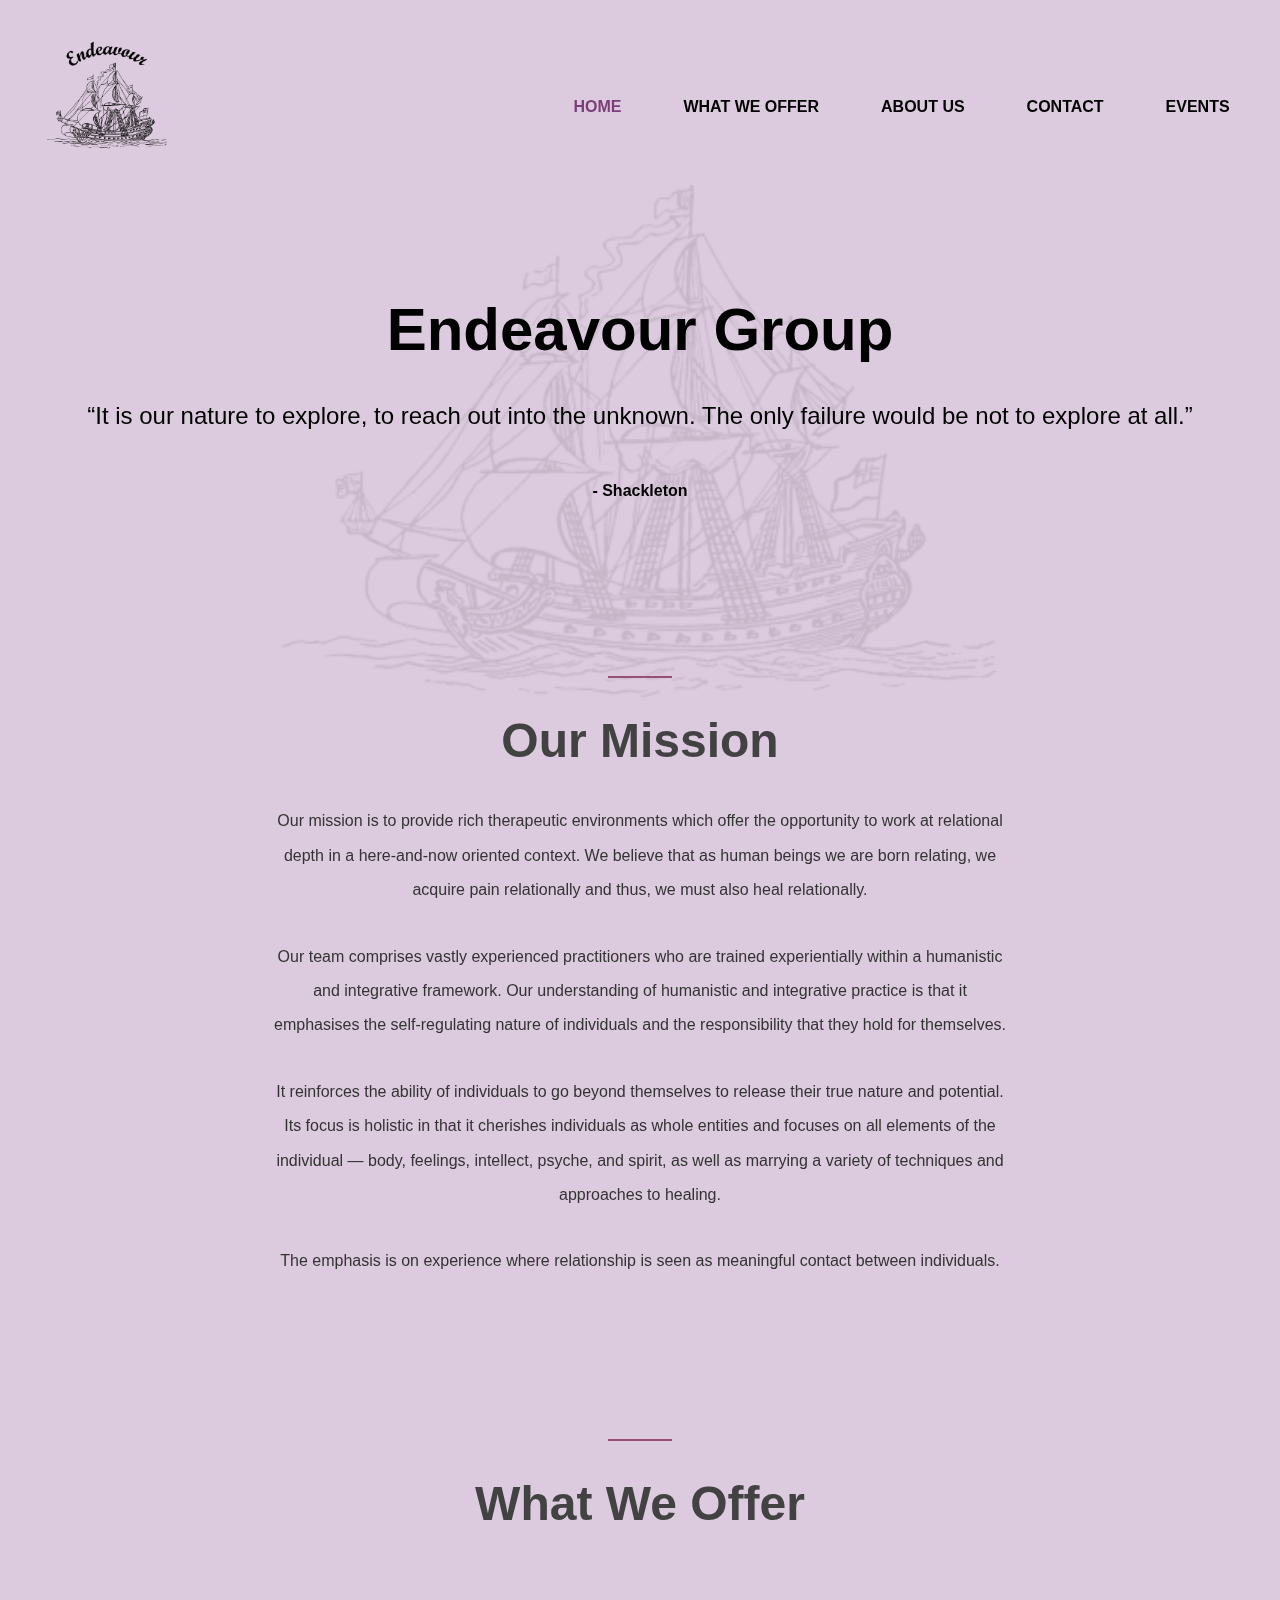
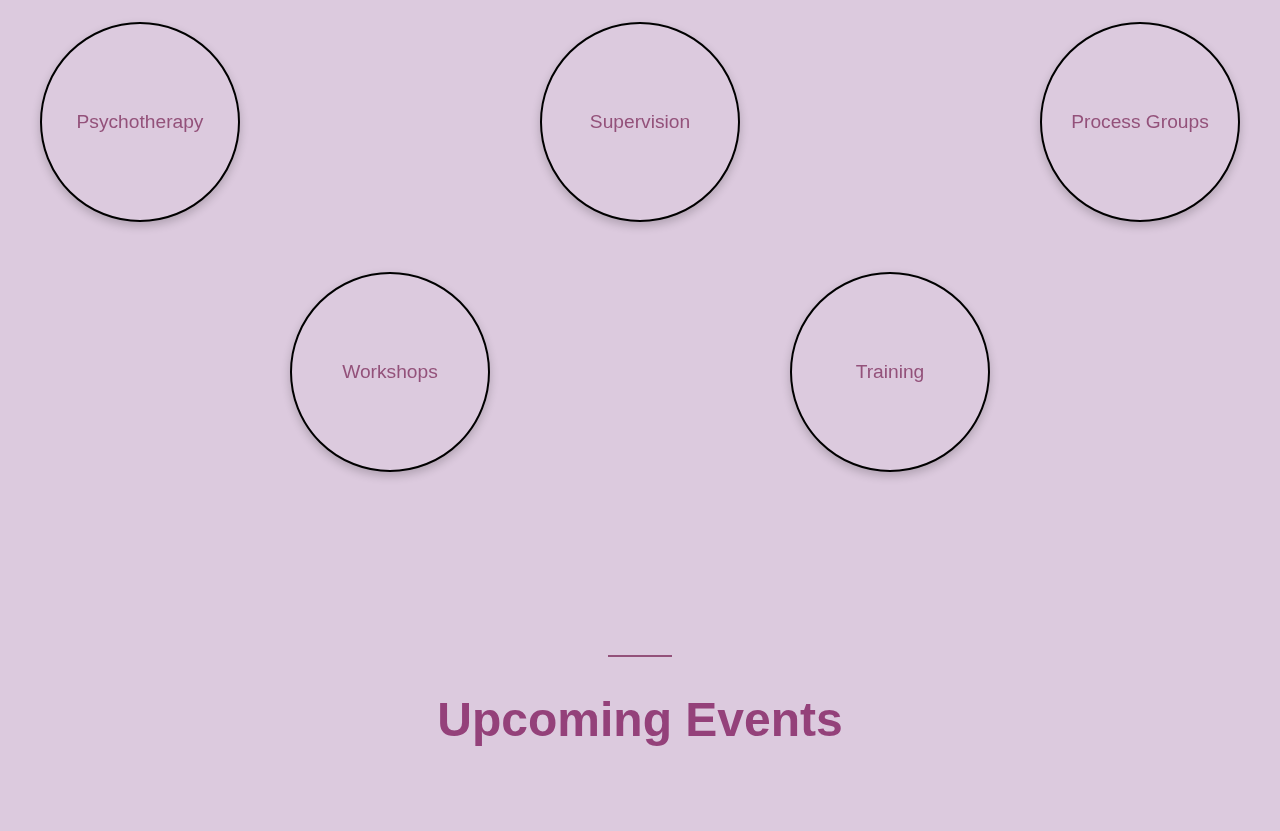
<file: index.html>
<!DOCTYPE HTML>
<!--
	Inverse by Pixelarity
	pixelarity.com | hello@pixelarity.com
	License: pixelarity.com/license
-->
<html>
	<head>
	<title>Endeavour Group | Psychotherapy in Cork, Ireland</title>
	<meta charset="utf-8" />
	<meta name="viewport" content="width=device-width, initial-scale=1, user-scalable=no" />
	
	<!-- SEO Meta Tags -->
	<meta name="description" content="Endeavour Group offers professional psychotherapy services in Cork, Ireland, led by experienced therapists Alan Hackett and Barbara O'Connell.">
	<meta name="keywords" content="Therapy Groups and Experiential workshops, psychotherapy Cork, counseling Cork, mental health support, therapy Cork, Alan Hackett, Barbara O'Connell, Endeavour Group">
	<meta name="author" content="Endeavour Group">
	
	<!-- Open Graph / Social Media Tags -->
	<meta property="og:title" content="Endeavour Group | Psychotherapy in Cork, Ireland">
	<meta property="og:description" content="Professional psychotherapy services in Cork, Ireland, with Alan Hackett and Barbara O'Connell. Supporting mental health and well-being.">
	<meta property="og:type" content="website">
	<meta property="og:url" content="https://endeavourcork.ie/">
	<meta property="og:image" content="">
	
	<!-- Twitter Card -->
	<meta name="twitter:card" content="summary_large_image">
	<meta name="twitter:title" content="Endeavour Group | Psychotherapy in Cork, Ireland">
	<meta name="twitter:description" content="Offering expert psychotherapy services in Cork, Ireland, led by Alan Hackett and Barbara O'Connell.">
	<meta name="twitter:image" content="">

	<link rel="stylesheet" href="assets/css/main.css" />
</head>

	<body class="is-preload">

		<!-- Header -->
		<section id="header-banner" class="gradient-background">
			<header id="header" class="alt">
				<a href="index.html">
					<img                
					src="images/LogoWithNameCurvedFinal.png" alt="Logo Image" class="header-img">
					

					
				</a>
				<nav id="nav">
					<ul>
						<li class="current"><a href="index.html">Home</a></li>
						<li><a href="services.html">What We Offer</a></li>
						
						<li><a href="about.html">About Us</a></li>
						<li><a href="contact.html">Contact</a></li>
						<li><a href="events.html">Events</a></li>
					</ul>
				</nav>
			</header>

		<!-- Banner -->
			<div id="banner">
				<div class="wrapper style1 special">
					<div class="inner">
						
						<h1 class="heading alt"><strong>Endeavour Group </strong></h1>
						
							<p>“It is our nature to explore, to reach out into the unknown. The only

								failure would be not to explore at all.”</p>
	
							<p><strong>- Shackleton</strong></p>

					
					</div>
				</div>
			</div>
		</section>

		<div id="main">
			<div class="wrapper special style3">
				<div class="inner">
					<header class="major">
						<h2>Our Mission</h2>
						
					</header>
					
					<p class="special"> Our mission is to provide rich therapeutic environments which offer the
						opportunity to work at relational depth in a here-and-now oriented context. 
						We believe that as human beings we are born relating, we acquire pain relationally 
						and thus, we must also heal relationally.</p>

						<p class="special">Our team comprises vastly experienced practitioners who are trained 
						experientially within a humanistic and integrative framework. Our understanding 
						of humanistic and integrative practice is that it emphasises the self-regulating nature 
						of individuals and the responsibility that they hold for themselves.</p>

						<p class="special">It reinforces the ability of individuals to go beyond themselves to release their true 
						nature and potential. Its focus is holistic in that it cherishes individuals as whole 
						entities and focuses on all elements of the individual — body, feelings, intellect, psyche, 
						and spirit, as well as marrying a variety of techniques and approaches to healing.</p>

						<p class="special">The emphasis is on experience where relationship is seen as meaningful contact 
						between individuals.</p>
				</div>
			</div>
		</div>

		<!-- Two -->
<div id="two">
	<div class="wrapper special">
		<div class="inner">
			<header class="major">
				<h2 class="heading">What We Offer</h2>
			</header>
			<section class="icon-section">
				<a href="services.html#psychotherapy" class="circle">Psychotherapy</a>
				<a href="services.html#supervision" class="circle">Supervision</a>
				<a href="services.html#processgroups" class="circle">Process Groups</a>
				<a href="services.html#workshops" class="circle">Workshops</a>
				<a href="services.html#training" class="circle">Training</a>
			</section>
		</div>
	</div>
</div>


    </section>

	
						
						
			

		

			
		<div id="threeupcoming">
			<div class="wrapper style1">
				<div class="inner">
					<header class="major">
						<h2><a href="events.html" class="pink-link"><strong>Upcoming Events</strong></a></h2>
					</header>
				</div>
			</div>
		</div>



				

		
				

		<!-- Scripts -->
			<script src="assets/js/jquery.min.js"></script>
			<script src="assets/js/jquery.dropotron.min.js"></script>
			<script src="assets/js/browser.min.js"></script>
			<script src="assets/js/breakpoints.min.js"></script>
			<script src="assets/js/util.js"></script>
			<script src="assets/js/main.js"></script>

	</body>
</html>
</file>
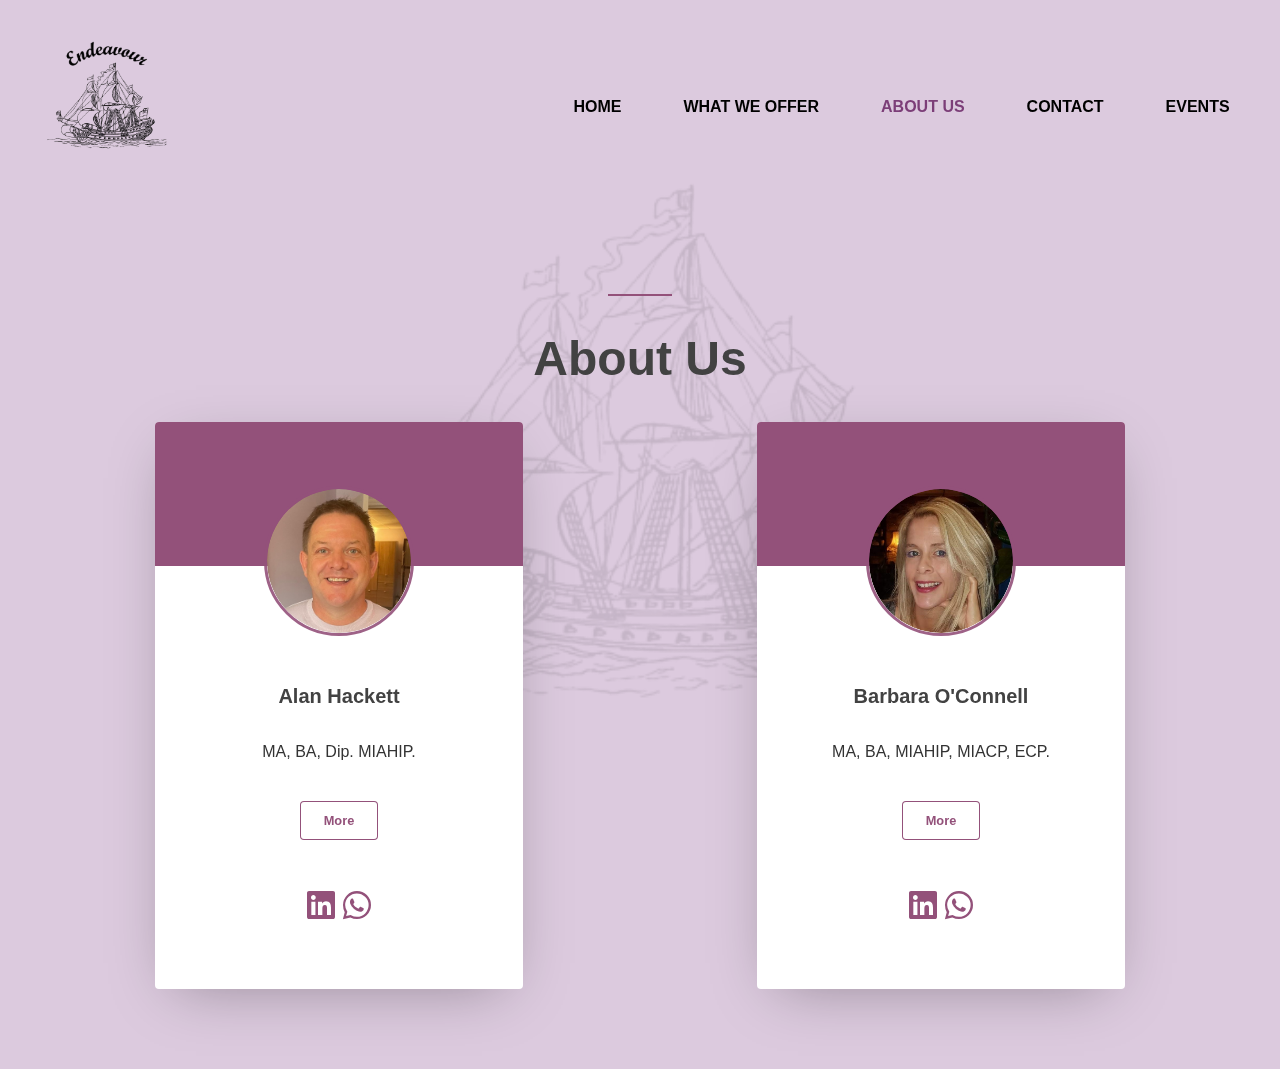
<file: about.html>
<!DOCTYPE HTML>
<!--
	Inverse by Pixelarity
	pixelarity.com | hello@pixelarity.com
	License: pixelarity.com/license
-->
<html>
	<head>
		<title>Endeavour Group</title>
		<meta charset="utf-8" />
		<meta name="viewport" content="width=device-width, initial-scale=1, user-scalable=no" />
		<meta name="description" content="" />
		<meta name="keywords" content="" />
		<link rel="stylesheet" href="assets/css/main.css" />
	</head>
	<body class="is-preload">

		<!-- Header -->
		<section id="header-banner" class="gradient-background">
			<header id="header" class="alt">
				<a href="index.html">
					<img                
					src="images/LogoWithNameCurvedFinal.png" alt="Logo Image" class="header-img">
					

					
				</a>
				<nav id="nav">
					<ul>
						<li><a href="index.html">Home</a></li>
						<li><a href="services.html">What We Offer</a></li>
						
						<li class="current"><a href="about.html">About Us</a></li>
						<li><a href="contact.html">Contact</a></li>
						<li><a href="events.html">Events</a></li>
					</ul>
				</nav>
			</header>

		
		</section>

		

		
    </section>

	
				

		<!-- Three -->
<div id="three">
    <div class="wrapper special style3">
        <div class="inner">
            <header class="major">
                <h2 class="heading">About Us</h2>
            </header>
            <div class="profiles">
                <!-- Alan's Profile -->
                <div class="profile">
                    <div class="image">
                        <img src="images/Alan.jpg" alt="" />
                    </div>
                    <div class="content">
                        <h3>Alan Hackett</h3>
                       
                        <p>MA, BA, Dip. MIAHIP.</p>
                        <ul class="actions">
                            <li><a href="#" class="button small" onclick="openModal('alan-modal')">More</a></li>
                        </ul>
						<a href="https://www.linkedin.com/in/alan-hackett-6898ba293?utm_source=share&utm_campaign=share_via&utm_content=profile&utm_medium=android_app" 
							class="icon brands fa-linkedin fa-2x" 
							target="_blank" 
							rel="noopener noreferrer">
							</a>

							<a href="https://wa.me/353877474421" 
							class="icon brands fa-whatsapp fa-2x" 
							target="_blank" 
							rel="noopener noreferrer">
							</a>
                    </div>
                </div>
                <!-- Barbara's Profile -->
                <div class="profile">
                    <div class="image">
                        <img src="images/Barbara.jpg" alt="" />
                    </div>
                    <div class="content">
                        <h3>Barbara O'Connell</h3>
                        
                        <p>MA, BA, MIAHIP, MIACP, ECP.</p>
                        <ul class="actions">
                            <li><a href="#" class="button small" onclick="openModal('barbara-modal')">More</a></li>
							
							
                        </ul>
						<a href="https://www.linkedin.com/in/barbara-o-connell-29ba319?utm_source=share&utm_campaign=share_via&utm_content=profile&utm_medium=android_app" 
						class="icon brands fa-linkedin fa-2x" 
						target="_blank" 
						rel="noopener noreferrer">
						</a>

						<a href="https://wa.me/353863871477" 
						class="icon brands fa-whatsapp fa-2x" 
						target="_blank" 
						rel="noopener noreferrer">
						</a>
                    </div>
                </div>
            </div>
        </div>
    </div>
</div>

<!-- Alan Modal -->
<div id="alan-modal" class="modal">
    <div class="modal-content">
        <span class="close" onclick="closeModal('alan-modal')">&times;</span>
        
        <p>Alan is an experienced, accredited psychotherapist working with adults with a diverse range of presenting issues. He also specialises in working with adolescents and young people. He facilitates a creative space where he works towards understanding each adolescent’s unique form of expression, encouraging this to assist them in managing their environments more effectively.</p>

		<p>He has experience of facilitating growth-promoting groups which include families affected by addiction, and also young people in aftercare recovery. He is also an experienced advanced process group facilitator and facilitator of experiential personal development workshops.

		Alan has a keen interest in all things attachment related, and in particular, relational and developmental trauma. He has a variety of pertinent trainings undertaken in this area and continues to add to his knowledge base.</p>

		<p>Alan is interested in keeping an ongoing enquiry into what is going on beneath conscious awareness and bringing this to the foreground both in his psychotherapy practice and in his practice as a Clinical Supervisor.</p>
		</div>
</div>

<!-- Barbara Modal -->
<div id="barbara-modal" class="modal">
    <div class="modal-content">
        <span class="close" onclick="closeModal('barbara-modal')">&times;</span>
        
        <p>Barbara is an experienced, accredited psychotherapist who works with a variety of presenting issues with both individuals and couples. She is also an accredited supervisor working with individuals and groups.</p>

		<p>Barbara has extensive experience in working with groups of all levels and abilities. She has facilitated personal development groupings for many years with individuals who have physical and sensory disabilities, as well as therapeutic women’s groups of individuals with advanced mental health issues.

		Barbara has over 8 years of experience working within a psychotherapy training context as a group facilitator and lecturer, and in the area of course development and strategic planning. She is currently involved in co-facilitating advanced therapeutic process groups for therapists and individuals who have significant personal development experience and are seeking a more challenging, growth-oriented environment.</p>

		<p>She has vast experience in creating and co-facilitating experiential personal development workshops on a variety of themes. Barbara also provides training to psychotherapists in areas primarily related to attachment, trauma, and neuroscience.</p>

</div>
</div>


			



				

		
				

		<!-- Scripts -->
			<script src="assets/js/jquery.min.js"></script>
			<script src="assets/js/jquery.dropotron.min.js"></script>
			<script src="assets/js/browser.min.js"></script>
			<script src="assets/js/breakpoints.min.js"></script>
			<script src="assets/js/util.js"></script>
			<script src="assets/js/main.js"></script>

			<!-- JavaScript code -->
			<script>
				function openModal(modalId) {
					document.getElementById(modalId).style.display = "block";
				}

				function closeModal(modalId) {
					document.getElementById(modalId).style.display = "none";
				}

				window.onclick = function(event) {
					var alanModal = document.getElementById('alan-modal');
					var barbaraModal = document.getElementById('barbara-modal');
					if (event.target == alanModal) {
						alanModal.style.display = "none";
					}
					if (event.target == barbaraModal) {
						barbaraModal.style.display = "none";
					}
				}
			</script>

	</body>
</html>
</file>
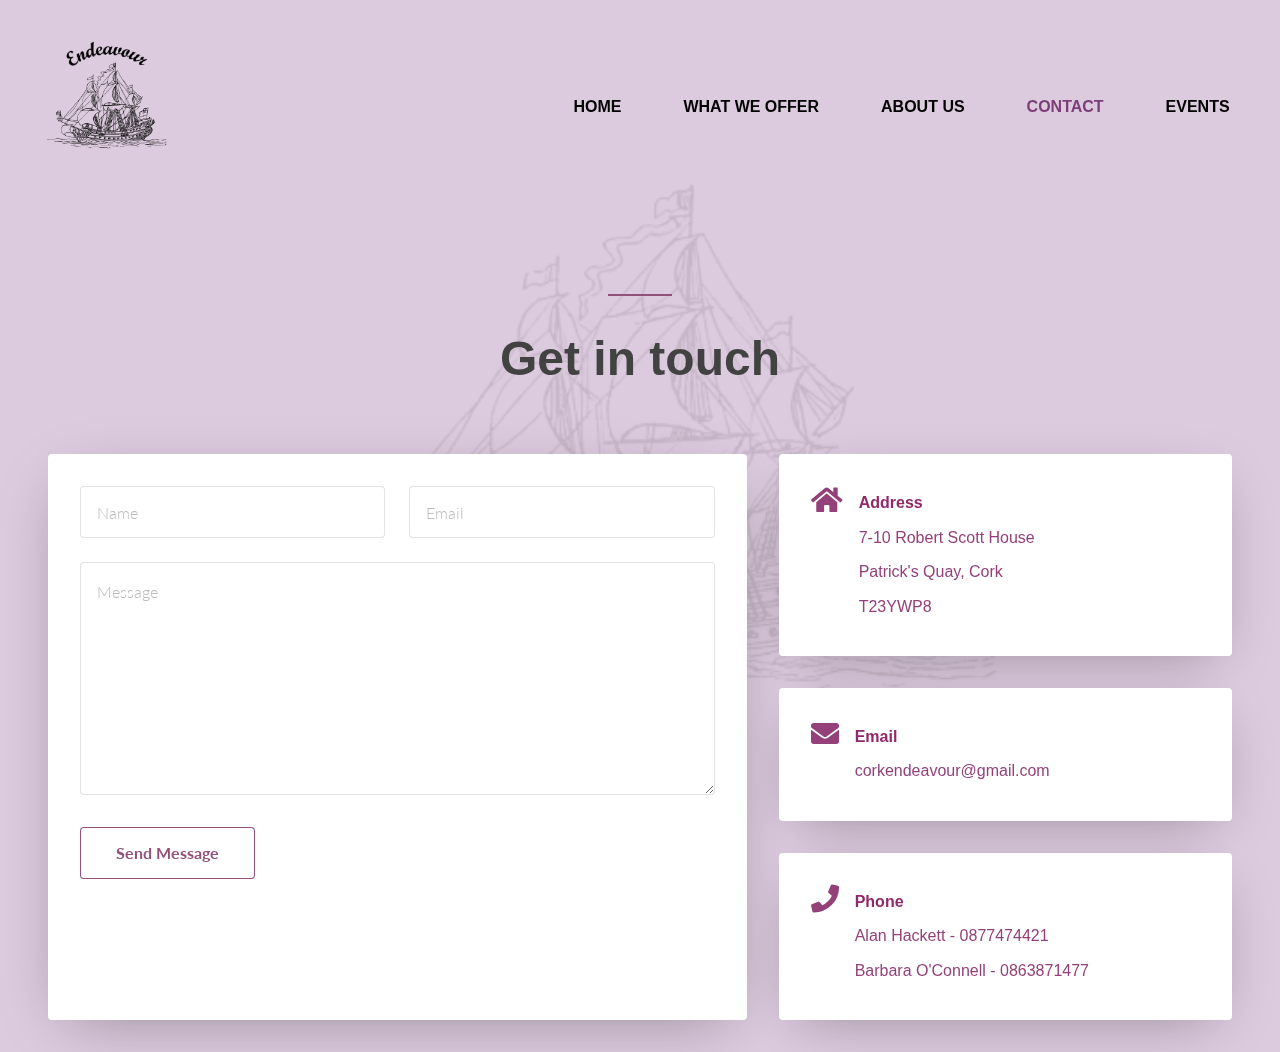
<file: contact.html>
<!DOCTYPE html>
<!--
	Inverse by Pixelarity
	pixelarity.com | hello@pixelarity.com
	License: pixelarity.com/license
-->
<html>
    <head>
        <title>Endeavour Group</title>
        <meta charset="utf-8" />
        <meta
            name="viewport"
            content="width=device-width, initial-scale=1, user-scalable=no"
        />
        <meta name="description" content="" />
        <meta name="keywords" content="" />
        <link rel="stylesheet" href="assets/css/main.css" />
    </head>
    <body class="is-preload">
        <!-- Header -->
        <section id="header-banner" class="gradient-background">
            <header id="header" class="alt">
                <a href="index.html">
                    <img
                        src="images/LogoWithNameCurvedFinal.png"
                        alt="Logo Image"
                        class="header-img"
                    />

                    <!-- <p style="color: white;">Endeavour Group</p> -->
                </a>
                <!-- <a class="logo" href="index.html">Endeavour Group<span></span></a> -->
                <nav id="nav">
                    <ul>
                        <li><a href="index.html">Home</a></li>
                        <li><a href="services.html">What We Offer</a></li>
                        <li><a href="about.html">About Us</a></li>
                        <li class="current">
                            <a href="contact.html">Contact</a>
                        </li>

                        <li><a href="events.html">Events</a></li>
                    </ul>
                </nav>
            </header>
        </section>

        <!-- Footer -->
        <div id="footer">
            <div class="wrapper special style3">
                <div class="inner">
                    <header class="major">
                        <h2 class="gradient-text">Get in touch</h2>
                    </header>
                    <div class="content">
                        <div class="form">
                            <form id="contactForm" method="post" action="#">
                                <div class="fields">
                                    <div class="field half">
                                        <input
                                            name="name"
                                            id="name"
                                            placeholder="Name"
                                            type="text"
                                        />
                                    </div>
                                    <div class="field half">
                                        <input
                                            name="email"
                                            id="email"
                                            placeholder="Email"
                                            type="email"
                                        />
                                    </div>
                                    <div class="field">
                                        <textarea
                                            name="message"
                                            id="message"
                                            rows="6"
                                            placeholder="Message"
                                        ></textarea>
                                    </div>
                                </div>
                                <ul class="actions special">
                                    <li>
                                        <input
                                            type="button"
                                            class="button2"
                                            value="Send Message"
                                            onclick="sendMail()"
                                        />
                                    </li>
                                </ul>
                            </form>
                        </div>
                        <ul class="icons">
                            <li>
                                <span class="icon solid fa-home"></span>
                                <div>
                                    <strong>Address</strong>
                                    7-10 Robert Scott House <br />
                                    Patrick's Quay, Cork <br />
                                    T23YWP8
                                </div>
                            </li>
                            <li>
                                <span class="icon solid fa-envelope"></span>
                                <div>
                                    <strong>Email</strong>
                                    corkendeavour@gmail.com
                                </div>
                            </li>
                            <li>
                                <span class="icon solid fa-phone"></span>
                                <div>
                                    <strong>Phone</strong>
                                    Alan Hackett - 0877474421 <br />
                                    Barbara O'Connell - 0863871477
                                </div>
                            </li>
                        </ul>
                    </div>
                </div>
            </div>
        </div>

        <!-- Scripts -->
        <script src="assets/js/jquery.min.js"></script>
        <script src="assets/js/jquery.dropotron.min.js"></script>
        <script src="assets/js/browser.min.js"></script>
        <script src="assets/js/breakpoints.min.js"></script>
        <script src="assets/js/util.js"></script>
        <script src="assets/js/main.js"></script>
        <script>
            function sendMail() {
                // Get form field values
                const name = document.getElementById("name").value;
                const email = document.getElementById("email").value;
                const message = document.getElementById("message").value;

                // Set up the mailto link
                const mailtoLink = `mailto:corkendeavour@gmail.com?subject=Message%20from%20${encodeURIComponent(
                    name
                )}&body=Name:%20${encodeURIComponent(
                    name
                )}%0AEmail:%20${encodeURIComponent(
                    email
                )}%0A%0A${encodeURIComponent(message)}`;

                // Open the default email client with the pre-filled message
                window.location.href = mailtoLink;
            }
        </script>
    </body>
</html>
</file>
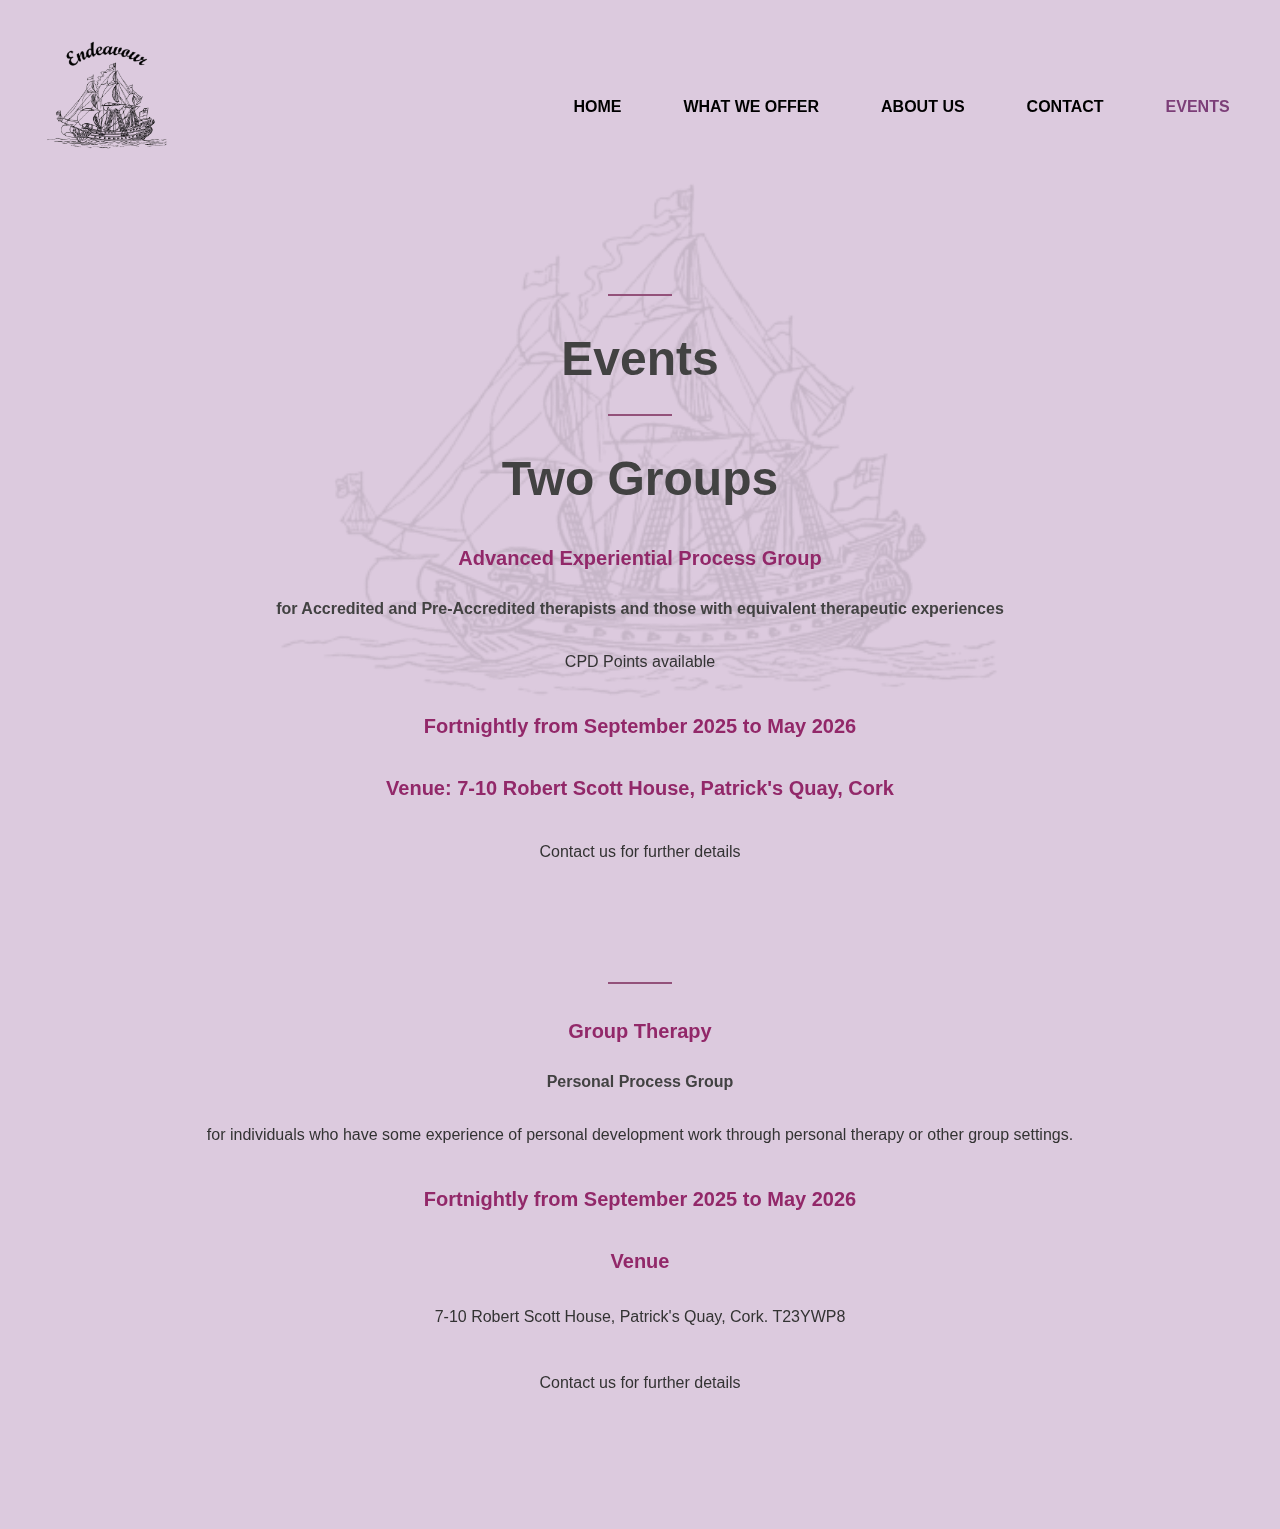
<file: events.html>
<!DOCTYPE html>
<!--
	
-->
<html>
	<head>
		<title>Endeavour Group</title>
		<meta charset="utf-8" />
		<meta
			name="viewport"
			content="width=device-width, initial-scale=1, user-scalable=no"
		/>
		<meta
			name="description"
			content=""
		/>
		<meta
			name="keywords"
			content=""
		/>
		<link
			rel="stylesheet"
			href="assets/css/main.css"
		/>
	</head>
	<body class="is-preload">
		<!-- Header -->
		<section
			id="header-banner"
			class="gradient-background"
		>
			<header
				id="header"
				class="alt"
			>
				<a href="index.html">
					<img
						src="images/LogoWithNameCurvedFinal.png" alt="Logo Image" class="header-img">
					
				</a>
				<nav id="nav">
					<ul>
						<li><a href="index.html">Home</a></li>
						<li><a href="services.html">What We Offer</a></li>

						<li><a href="about.html">About Us</a></li>
						<li><a href="contact.html">Contact</a></li>
						<li class="current">
							<a href="events.html">Events</a>
						</li>
					</ul>
				</nav>
			</header>
		</section>


        <div id="main">
			<div class="wrapper special style3">
				<div class="inner">
					<header class="major">
						<h2>Events</h2>
						<h2>Two Groups</h2>
					</header>
					<h3></h3>
					<h3 id="" style="color: #922869;">Advanced Experiential Process Group</h3>
                    
                    <h4> for Accredited and Pre-Accredited therapists and those with equivalent therapeutic experiences</h4>
                    <p>

			     CPD Points available
                    </p>


                <div class="Fortnightly from September 2025 to May 2026">
                            <h3 id="" style="color: #922869;">Fortnightly from September 2025 to May 2026</h3>
                            <p><sup></sup> <sup></sup> </p>

                            <h3 id="" style="color: #922869;">Venue: 7-10 Robert Scott House, Patrick's Quay, Cork</h3>
                            <p></p>

                            <h3 id="" style="color: #922869;"></h3>
                            <p class="highlight">Contact us for further details</p>
                            <p></p>
                </div>


		<div id="main">
			<div class="wrapper special style3">
				<div class="inner">
					<header class="major">
						<h2></h2>
						
					</header>
					<h3></h3>
					<h3 id="" style="color: #922869;">Group Therapy</h3>
                    
                    <h4>Personal Process Group</h4>
                    <p> for individuals who have some experience of personal development work through personal therapy or other group settings.
			
	       

			    

                       
                    </p>


                <div class="dates-venue">
                            <h3 id="" style="color: #922869;">Fortnightly from September 2025 to May 2026
			    </h3>
                            <p><sup></sup> <sup></sup> </p>

                            <h3 id="" style="color: #922869;">Venue</h3>
                            <p>7-10 Robert Scott House, Patrick's Quay, Cork. T23YWP8</p>

                            <h3 id="" style="color: #922869;"></h3>
                            <p class="highlight">Contact us for further details</p>
                            <p></p>
                </div>


					
<!-- Start of new event -->

					


					

<!-- End of new event -->



		<!-- Scripts -->
		<script src="assets/js/jquery.min.js"></script>
		<script src="assets/js/jquery.dropotron.min.js"></script>
		<script src="assets/js/browser.min.js"></script>
		<script src="assets/js/breakpoints.min.js"></script>
		<script src="assets/js/util.js"></script>
		<script src="assets/js/main.js"></script>
	</body>
</html>
</file>
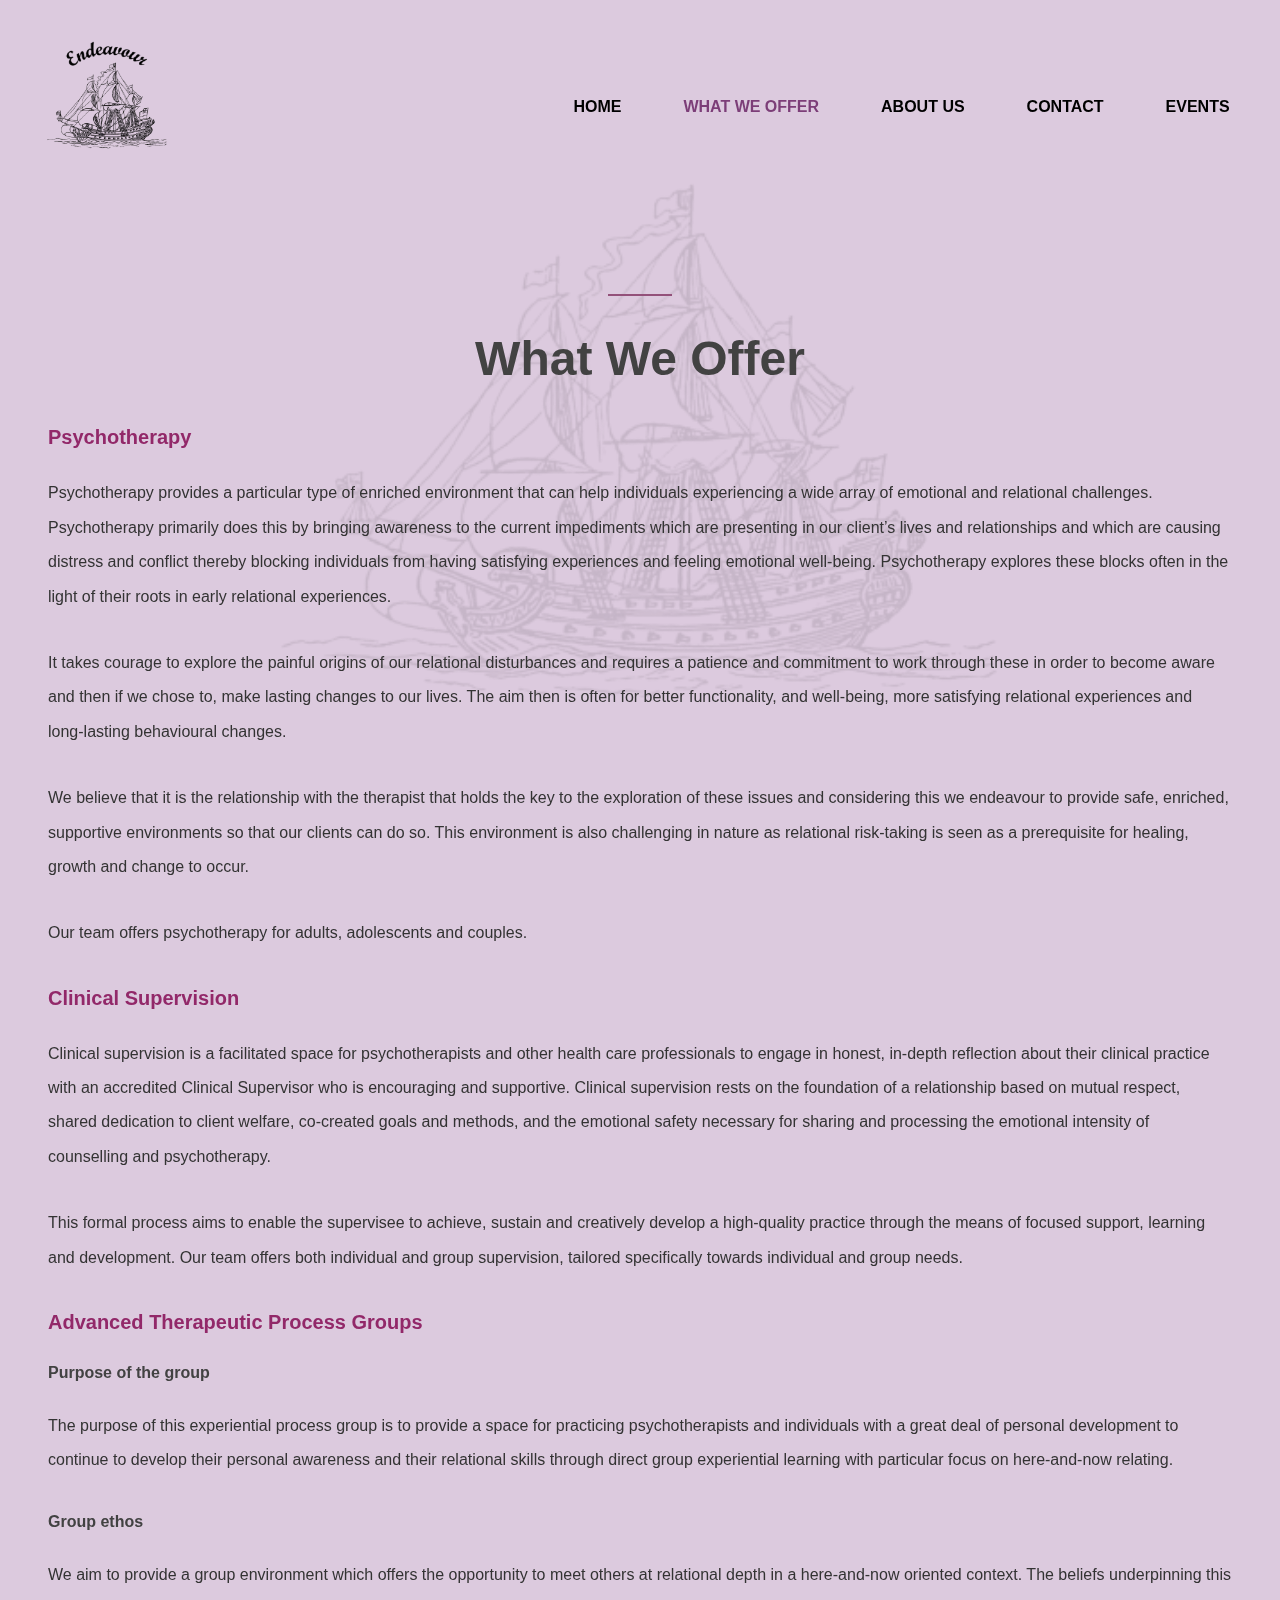
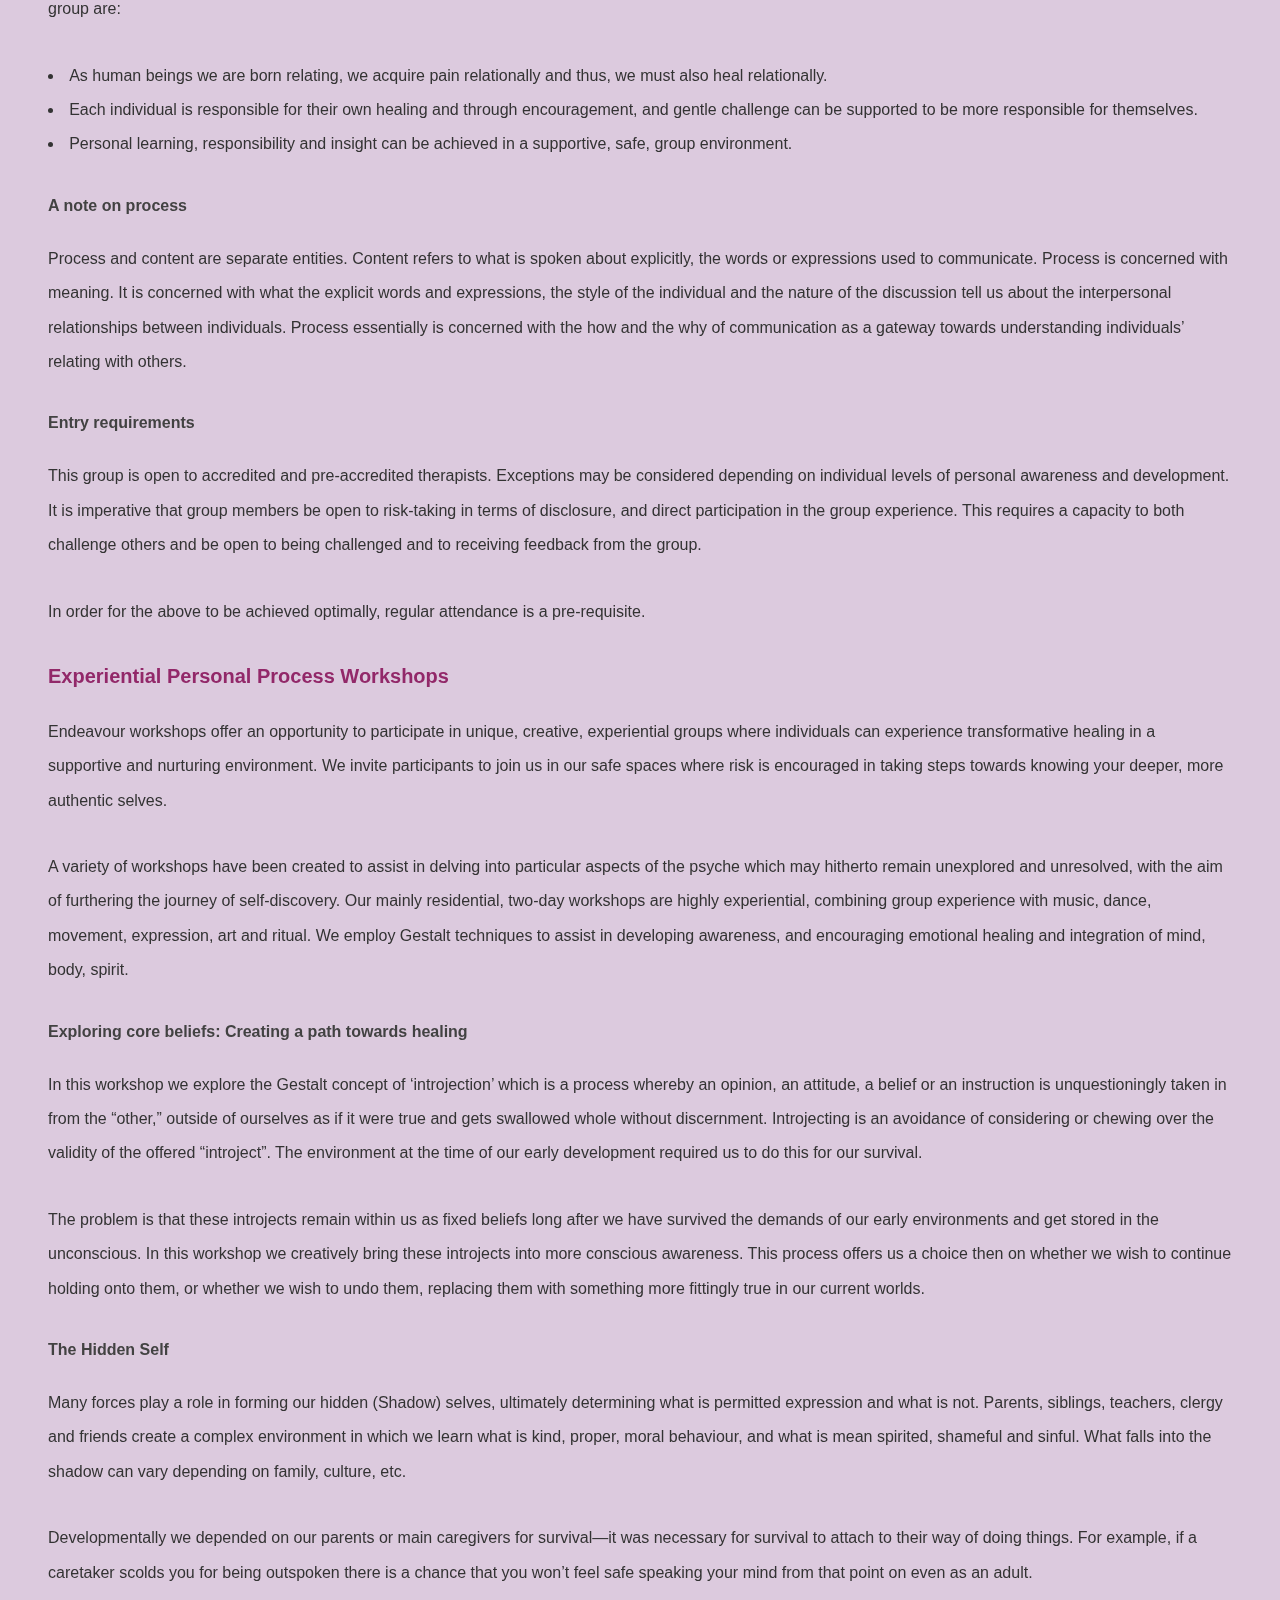
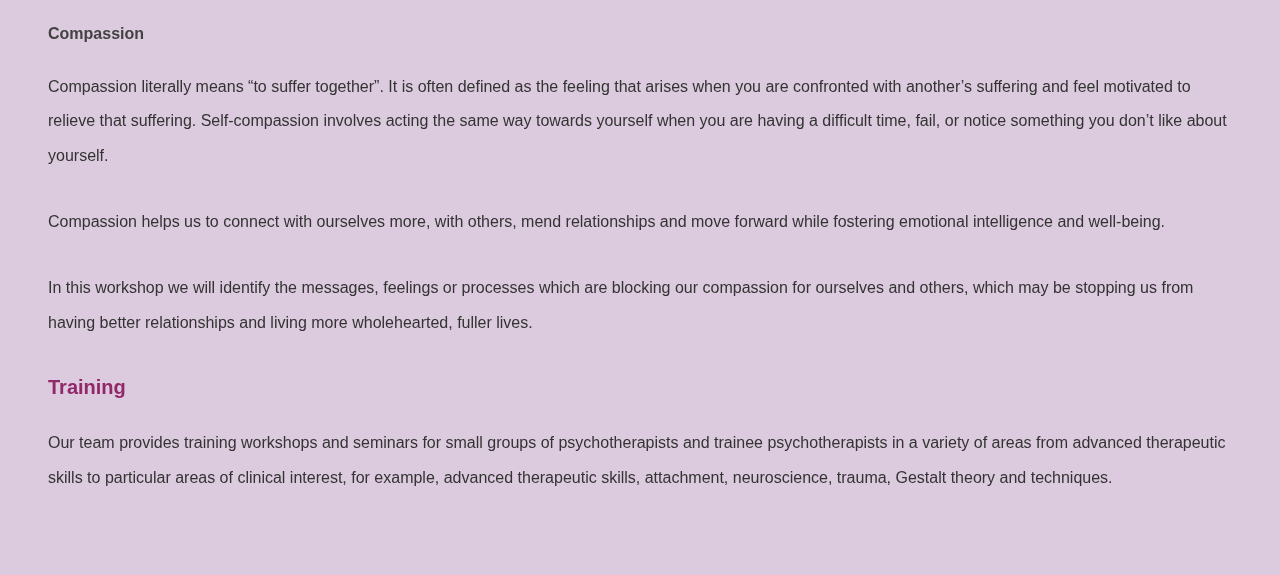
<file: services.html>
<!DOCTYPE HTML>
<!--
	Inverse by Pixelarity
	pixelarity.com | hello@pixelarity.com
	License: pixelarity.com/license
-->
<html>
	<head>
		<title>Endeavour Group</title>
		<meta charset="utf-8" />
		<meta name="viewport" content="width=device-width, initial-scale=1, user-scalable=no" />
		<meta name="description" content="" />
		<meta name="keywords" content="" />
		<link rel="stylesheet" href="assets/css/main.css" />
	</head>
	<body class="is-preload">

		<!-- Header -->
		<section id="header-banner" class="gradient-background">
			<header id="header" class="alt">
				<a href="index.html">
					<img                
					src="images/LogoWithNameCurvedFinal.png" alt="Logo Image" class="header-img">
					

					
				</a>
				<nav id="nav">
					<ul>
						<li><a href="index.html">Home</a></li>
						<li class="current"><a href="services.html">What We Offer</a></li>
						
						<li><a href="about.html">About Us</a></li>
						<li><a href="contact.html">Contact</a></li>
						<li><a href="events.html">Events</a></li>
					</ul>
				</nav>
			</header>

		
		</section>

		

		
    </section>

	
				
<div id="main">
			<div class="wrapper style3">
				<div class="inner">
					<header class="major">
						<h2>What We Offer</h2>
						
					</header>
					
					<h3 id="psychotherapy" style="color: #922869;">Psychotherapy</h3>
<p>
    Psychotherapy provides a particular type of enriched environment that can help individuals experiencing a wide array of emotional and relational challenges.
    Psychotherapy primarily does this by bringing awareness to the current impediments which are presenting in our client’s lives and relationships and which are causing distress and conflict thereby blocking individuals from having satisfying experiences and feeling emotional well-being.
    Psychotherapy explores these blocks often in the light of their roots in early relational experiences.
</p>
<p>
    It takes courage to explore the painful origins of our relational disturbances and requires a patience and commitment to work through these in order to become aware and then if we chose to, make lasting changes to our lives.
    The aim then is often for better functionality, and well-being, more satisfying relational experiences and long-lasting behavioural changes.
</p>
<p>
    We believe that it is the relationship with the therapist that holds the key to the exploration of these issues and considering this we endeavour to provide safe, enriched, supportive environments so that our clients can do so. 
    This environment is also challenging in nature as relational risk-taking is seen as a prerequisite for healing, growth and change to occur.
</p>
<p>Our team offers psychotherapy for adults, adolescents and couples.</p>

<h3 id="supervision" style="color: #922869;">Clinical Supervision</h3>
<p>
    Clinical supervision is a facilitated space for psychotherapists and other health care professionals to engage in honest, in-depth reflection about their clinical practice with an accredited Clinical Supervisor who is encouraging and supportive.
    Clinical supervision rests on the foundation of a relationship based on mutual respect, shared dedication to client welfare, co-created goals and methods, and the emotional safety necessary for sharing and processing the emotional intensity of counselling and psychotherapy.
</p>
<p>
    This formal process aims to enable the supervisee to achieve, sustain and creatively develop a high-quality practice through the means of focused support, learning and development.
    Our team offers both individual and group supervision, tailored specifically towards individual and group needs.
</p>

<h3 id="processgroups" style="color: #922869;">Advanced Therapeutic Process Groups</h3>

<h4>Purpose of the group</h4>
<p>
    The purpose of this experiential process group is to provide a space for practicing psychotherapists and individuals with a great deal of personal development to continue to develop their personal awareness and their relational skills through direct group experiential learning with particular focus on here-and-now relating.
</p>

<h4>Group ethos</h4>
<p>
    We aim to provide a group environment which offers the opportunity to meet others at relational depth in a here-and-now oriented context. 
    The beliefs underpinning this group are:
</p>
<ul>
    <li>As human beings we are born relating, we acquire pain relationally and thus, we must also heal relationally.</li>
    <li>Each individual is responsible for their own healing and through encouragement, and gentle challenge can be supported to be more responsible for themselves.</li>
    <li>Personal learning, responsibility and insight can be achieved in a supportive, safe, group environment.</li>
</ul>

<h4>A note on process</h4>
<p>
    Process and content are separate entities. Content refers to what is spoken about explicitly, the words or expressions used to communicate.
    Process is concerned with meaning. It is concerned with what the explicit words and expressions, the style of the individual and the nature of the discussion tell us about the interpersonal relationships between individuals.
    Process essentially is concerned with the how and the why of communication as a gateway towards understanding individuals’ relating with others.
</p>

<h4>Entry requirements</h4>
<p>
    This group is open to accredited and pre-accredited therapists. Exceptions may be considered depending on individual levels of personal awareness and development.
    It is imperative that group members be open to risk-taking in terms of disclosure, and direct participation in the group experience. 
    This requires a capacity to both challenge others and be open to being challenged and to receiving feedback from the group.
</p>
<p>
    In order for the above to be achieved optimally, regular attendance is a pre-requisite.
</p>

<h3 id="workshops" style="color: #922869;">Experiential Personal Process Workshops</h3>
<p>
    Endeavour workshops offer an opportunity to participate in unique, creative, experiential groups where individuals can experience transformative healing in a supportive and nurturing environment.
    We invite participants to join us in our safe spaces where risk is encouraged in taking steps towards knowing your deeper, more authentic selves.
</p>
<p>
    A variety of workshops have been created to assist in delving into particular aspects of the psyche which may hitherto remain unexplored and unresolved, with the aim of furthering the journey of self-discovery.
    Our mainly residential, two-day workshops are highly experiential, combining group experience with music, dance, movement, expression, art and ritual.
    We employ Gestalt techniques to assist in developing awareness, and encouraging emotional healing and integration of mind, body, spirit.
</p>

<h4>Exploring core beliefs: Creating a path towards healing</h4>
<p>
    In this workshop we explore the Gestalt concept of ‘introjection’ which is a process whereby an opinion, an attitude, a belief or an instruction is unquestioningly taken in from the “other,” outside of ourselves as if it were true and gets swallowed whole without discernment.
    Introjecting is an avoidance of considering or chewing over the validity of the offered “introject”. The environment at the time of our early development required us to do this for our survival.
</p>
<p>
    The problem is that these introjects remain within us as fixed beliefs long after we have survived the demands of our early environments and get stored in the unconscious.
    In this workshop we creatively bring these introjects into more conscious awareness. This process offers us a choice then on whether we wish to continue holding onto them, or whether we wish to undo them, replacing them with something more fittingly true in our current worlds.
</p>

<h4>The Hidden Self</h4>
<p>
    Many forces play a role in forming our hidden (Shadow) selves, ultimately determining what is permitted expression and what is not.
    Parents, siblings, teachers, clergy and friends create a complex environment in which we learn what is kind, proper, moral behaviour, and what is mean spirited, shameful and sinful. What falls into the shadow can vary depending on family, culture, etc.
</p>
<p>
    Developmentally we depended on our parents or main caregivers for survival—it was necessary for survival to attach to their way of doing things.
    For example, if a caretaker scolds you for being outspoken there is a chance that you won’t feel safe speaking your mind from that point on even as an adult.
</p>

<h4>Compassion</h4>
<p>
    Compassion literally means “to suffer together”. It is often defined as the feeling that arises when you are confronted with another’s suffering and feel motivated to relieve that suffering.
    Self-compassion involves acting the same way towards yourself when you are having a difficult time, fail, or notice something you don’t like about yourself.
</p>
<p>
    Compassion helps us to connect with ourselves more, with others, mend relationships and move forward while fostering emotional intelligence and well-being.
</p>
<p>
    In this workshop we will identify the messages, feelings or processes which are blocking our compassion for ourselves and others, which may be stopping us from having better relationships and living more wholehearted, fuller lives.
</p>

<h3 id="training" style="color: #922869;">Training</h3>
<p>
    Our team provides training workshops and seminars for small groups of psychotherapists and trainee psychotherapists in a variety of areas from advanced therapeutic skills to particular areas of clinical interest, for example, advanced therapeutic skills, attachment, neuroscience, trauma, Gestalt theory and techniques.
</p>

				</div>
			</div>
		</div>




			



				

		
				

		<!-- Scripts -->
			<script src="assets/js/jquery.min.js"></script>
			<script src="assets/js/jquery.dropotron.min.js"></script>
			<script src="assets/js/browser.min.js"></script>
			<script src="assets/js/breakpoints.min.js"></script>
			<script src="assets/js/util.js"></script>
			<script src="assets/js/main.js"></script>

			

	</body>
</html>
</file>
<file: assets/css/main.css>
@import url(fontawesome-all.min.css);
@import url("https://fonts.googleapis.com/css?family=Lato:300,300i,400,400i,700,700i");

html,
body,
div,
span,
applet,
object,
iframe,
h1,
h2,
h3,
h4,
h5,
h6,
p,
blockquote,
pre,
a,
abbr,
acronym,
address,
big,
cite,
code,
del,
dfn,
em,
img,
ins,
kbd,
q,
s,
samp,
small,
strike,
strong,
sub,
sup,
tt,
var,
b,
u,
i,
center,
dl,
dt,
dd,
ol,
ul,
li,
fieldset,
form,
label,
legend,
table,
caption,
tbody,
tfoot,
thead,
tr,
th,
td,
article,
aside,
canvas,
details,
embed,
figure,
figcaption,
footer,
header,
hgroup,
menu,
nav,
output,
ruby,
section,
summary,
time,
mark,
audio,
video {
    margin: 0;
    padding: 0;
    border: 0;
    font-size: 100%;
    font: inherit;
    vertical-align: baseline;
}

article,
aside,
details,
figcaption,
figure,
footer,
header,
hgroup,
menu,
nav,
section {
    display: block;
}

body {
    line-height: 1;
}

ol,
ul {
    list-style: none;
}

blockquote,
q {
    quotes: none;
}

blockquote:before,
blockquote:after,
q:before,
q:after {
    content: "";
    content: none;
}

table {
    border-collapse: collapse;
    border-spacing: 0;
}

body {
    -webkit-text-size-adjust: none;
}

mark {
    background-color: transparent;
    color: inherit;
}

input::-moz-focus-inner {
    border: 0;
    padding: 0;
}

input,
select,
textarea {
    -moz-appearance: none;
    -webkit-appearance: none;
    -ms-appearance: none;
    appearance: none;
}

/* Basic */

@-ms-viewport {
    width: device-width;
}

body {
    -ms-overflow-style: scrollbar;
}

@media screen and (max-width: 480px) {
    html,
    body {
        min-width: 320px;
    }
}

html {
    box-sizing: border-box;
}

*,
*:before,
*:after {
    box-sizing: inherit;
}

body {
    background: black;
}

body.is-preload *,
body.is-preload *:before,
body.is-preload *:after {
    -moz-animation: none !important;
    -webkit-animation: none !important;
    -ms-animation: none !important;
    animation: none !important;
    -moz-transition: none !important;
    -webkit-transition: none !important;
    -ms-transition: none !important;
    transition: none !important;
}

/* Typography */

html {
    font-size: 15pt;
}

@media screen and (max-width: 1680px) {
    html {
        font-size: 12pt;
    }
}

@media screen and (max-width: 980px) {
    html {
        font-size: 12pt;
    }
}

@media screen and (max-width: 736px) {
    html {
        font-size: 11pt;
    }
}

body {
    background-color: transparent;
    color: #424242;
}

body,
input,
select,
textarea {
    font-family: "Lato", Arial, Helvetica, sans-serif;
    font-weight: 300;
    font-size: 1rem;
    line-height: 2.15;
}

a {
    -moz-transition: color 0.2s ease-in-out;
    -webkit-transition: color 0.2s ease-in-out;
    -ms-transition: color 0.2s ease-in-out;
    transition: color 0.2s ease-in-out;
    text-decoration: none;
}

strong,
b {
    font-weight: 700;
}

em,
i {
    font-style: italic;
}

p {
    margin: 0 0 2rem 0;
}

p.special {
    text-align: center;
    margin: 0 auto 2rem auto;
    max-width: 46rem;
}

@media screen and (max-width: 980px) {
    p.special {
        max-width: calc(100% - 6rem);
        width: 100%;
    }
}

@media screen and (max-width: 736px) {
    p.special {
        max-width: 100%;
        width: 100%;
    }
}

header h1:before,
header h2:before,
header h3:before,
header h4:before,
header h5:before,
header h6:before {
    background-color: #93517a;
    content: "";
    display: block;
    height: 2px;
    margin: 0 auto 2rem auto;
    width: 4rem;
}

header h1.left:before,
header h2.left:before,
header h3.left:before,
header h4.left:before,
header h5.left:before,
header h6.left:before {
    margin-left: 0;
    margin-right: 0;
}

@media screen and (max-width: 980px) {
    header h1.left:before,
    header h2.left:before,
    header h3.left:before,
    header h4.left:before,
    header h5.left:before,
    header h6.left:before {
        margin-left: auto;
        margin-right: auto;
    }
}

header h1.alt:before,
header h2.alt:before,
header h3.alt:before,
header h4.alt:before,
header h5.alt:before,
header h6.alt:before {
    background-color: #424242;
}

header.special {
    text-align: center;
    margin-bottom: 4rem;
}

header.major {
    text-align: center;
    margin: 0 auto 2rem auto;
    max-width: 46rem;
}

@media screen and (max-width: 980px) {
    header.major {
        max-width: calc(100% - 6rem);
        width: 100%;
    }
}

@media screen and (max-width: 736px) {
    header.major {
        max-width: 100%;
        width: 100%;
    }
}

h1,
h2,
h3,
h4,
h5,
h6 {
    font-weight: 700;
    line-height: 1.5;
    margin: 0 0 1.5rem 0;
}

h1 a,
h2 a,
h3 a,
h4 a,
h5 a,
h6 a {
    color: inherit;
    text-decoration: none;
}

h1 {
    font-size: 4rem;
    line-height: 1.2;
}

h1 + p {
    font-size: 1.5rem;
}

h2 {
    font-size: 3rem;
    line-height: 1.3;
}

h3 {
    font-size: 1.25rem;
}

h4 {
    font-size: 1rem;
}

h5 {
    font-size: 0.9rem;
}

h6 {
    font-size: 0.7rem;
}

@media screen and (max-width: 1280px) {
    h1 {
        font-size: 3.75rem;
    }
}

@media screen and (max-width: 980px) {
    body,
    input,
    select,
    textarea {
        line-height: 1.75;
    }

    p.thin {
        max-width: 100%;
    }

    h1.heading.left:before,
    h2.heading.left:before,
    h3.heading.left:before,
    h4.heading.left:before,
    h5.heading.left:before,
    h6.heading.left:before {
        margin-right: auto;
        margin-left: auto;
    }
}

@media screen and (max-width: 736px) {
    h1 {
        font-size: 2.5rem;
        line-height: 1.3;
    }

    h1 + p {
        font-size: 1.25rem;
    }

    h2 {
        font-size: 1.75rem;
        line-height: 1.5;
    }

    h3 {
        font-size: 1.25rem;
    }
}

sub {
    font-size: 0.8rem;
    position: relative;
    top: 0.5rem;
}

sup {
    font-size: 0.8rem;
    position: relative;
    top: -0.5rem;
}

blockquote {
    border-left: solid 0.5rem;
    font-style: italic;
    margin: 0 0 2rem 0;
    padding: 1rem 0 1rem 2rem;
}

code {
    border-radius: 4px;
    border: solid 1px;
    font-family: "Courier New", monospace;
    font-size: 0.9rem;
    margin: 0 0.25rem;
    padding: 0.25rem 0.65rem;
}

pre {
    -webkit-overflow-scrolling: touch;
    font-family: "Courier New", monospace;
    font-size: 0.9rem;
    margin: 0 0 2rem 0;
}

pre code {
    display: block;
    line-height: 1.75;
    padding: 1rem 1.5rem;
    overflow-x: auto;
}

hr {
    border: 0;
    border-bottom: solid 1px;
    margin: 2rem 0;
}

hr.major {
    margin: 4rem 0;
}

@media screen and (max-width: 736px) {
    hr.major {
        margin: 3rem 0;
    }
}

input,
select,
textarea {
    color: #424242;
}

a {
    color: #93517a;
}

a:hover {
    color: #ffb7aa;
}

strong,
b {
    color: #424242;
}

h1,
h2,
h3,
h4,
h5,
h6 {
    color: #424242;
}

blockquote {
    border-left-color: rgba(144, 144, 144, 0.25);
}

code {
    background: rgba(144, 144, 144, 0.075);
    border-color: rgba(144, 144, 144, 0.25);
}

hr {
    border-bottom-color: rgba(144, 144, 144, 0.25);
}

/* Row */

.row {
    display: flex;
    flex-wrap: wrap;
    box-sizing: border-box;
    align-items: stretch;
}

.row > * {
    box-sizing: border-box;
}

.row.gtr-uniform > * > :last-child {
    margin-bottom: 0;
}

.row.aln-left {
    justify-content: flex-start;
}

.row.aln-center {
    justify-content: center;
}

.row.aln-right {
    justify-content: flex-end;
}

.row.aln-top {
    align-items: flex-start;
}

.row.aln-middle {
    align-items: center;
}

.row.aln-bottom {
    align-items: flex-end;
}

.row > .imp {
    order: -1;
}

.row > .col-1 {
    width: 8.33333%;
}

.row > .off-1 {
    margin-left: 8.33333%;
}

.row > .col-2 {
    width: 16.66667%;
}

.row > .off-2 {
    margin-left: 16.66667%;
}

.row > .col-3 {
    width: 25%;
}

.row > .off-3 {
    margin-left: 25%;
}

.row > .col-4 {
    width: 33.33333%;
}

.row > .off-4 {
    margin-left: 33.33333%;
}

.row > .col-5 {
    width: 41.66667%;
}

.row > .off-5 {
    margin-left: 41.66667%;
}

.row > .col-6 {
    width: 50%;
}

.row > .off-6 {
    margin-left: 50%;
}

.row > .col-7 {
    width: 58.33333%;
}

.row > .off-7 {
    margin-left: 58.33333%;
}

.row > .col-8 {
    width: 66.66667%;
}

.row > .off-8 {
    margin-left: 66.66667%;
}

.row > .col-9 {
    width: 75%;
}

.row > .off-9 {
    margin-left: 75%;
}

.row > .col-10 {
    width: 83.33333%;
}

.row > .off-10 {
    margin-left: 83.33333%;
}

.row > .col-11 {
    width: 91.66667%;
}

.row > .off-11 {
    margin-left: 91.66667%;
}

.row > .col-12 {
    width: 100%;
}

.row > .off-12 {
    margin-left: 100%;
}

.row.gtr-0 {
    margin-top: 0;
    margin-left: 0rem;
}

.row.gtr-0 > * {
    padding: 0 0 0 0rem;
}

.row.gtr-0.gtr-uniform {
    margin-top: 0rem;
}

.row.gtr-0.gtr-uniform > * {
    padding-top: 0rem;
}

.row.gtr-25 {
    margin-top: 0;
    margin-left: -0.5rem;
}

.row.gtr-25 > * {
    padding: 0 0 0 0.5rem;
}

.row.gtr-25.gtr-uniform {
    margin-top: -0.5rem;
}

.row.gtr-25.gtr-uniform > * {
    padding-top: 0.5rem;
}

.row.gtr-50 {
    margin-top: 0;
    margin-left: -1rem;
}

.row.gtr-50 > * {
    padding: 0 0 0 1rem;
}

.row.gtr-50.gtr-uniform {
    margin-top: -1rem;
}

.row.gtr-50.gtr-uniform > * {
    padding-top: 1rem;
}

.row {
    margin-top: 0;
    margin-left: -2rem;
}

.row > * {
    padding: 0 0 0 2rem;
}

.row.gtr-uniform {
    margin-top: -2rem;
}

.row.gtr-uniform > * {
    padding-top: 2rem;
}

.row.gtr-150 {
    margin-top: 0;
    margin-left: -3rem;
}

.row.gtr-150 > * {
    padding: 0 0 0 3rem;
}

.row.gtr-150.gtr-uniform {
    margin-top: -3rem;
}

.row.gtr-150.gtr-uniform > * {
    padding-top: 3rem;
}

.row.gtr-200 {
    margin-top: 0;
    margin-left: -4rem;
}

.row.gtr-200 > * {
    padding: 0 0 0 4rem;
}

.row.gtr-200.gtr-uniform {
    margin-top: -4rem;
}

.row.gtr-200.gtr-uniform > * {
    padding-top: 4rem;
}

@media screen and (max-width: 1680px) {
    .row {
        display: flex;
        flex-wrap: wrap;
        box-sizing: border-box;
        align-items: stretch;
    }

    .row > * {
        box-sizing: border-box;
    }

    .row.gtr-uniform > * > :last-child {
        margin-bottom: 0;
    }

    .row.aln-left {
        justify-content: flex-start;
    }

    .row.aln-center {
        justify-content: center;
    }

    .row.aln-right {
        justify-content: flex-end;
    }

    .row.aln-top {
        align-items: flex-start;
    }

    .row.aln-middle {
        align-items: center;
    }

    .row.aln-bottom {
        align-items: flex-end;
    }

    .row > .imp-xlarge {
        order: -1;
    }

    .row > .col-1-xlarge {
        width: 8.33333%;
    }

    .row > .off-1-xlarge {
        margin-left: 8.33333%;
    }

    .row > .col-2-xlarge {
        width: 16.66667%;
    }

    .row > .off-2-xlarge {
        margin-left: 16.66667%;
    }

    .row > .col-3-xlarge {
        width: 25%;
    }

    .row > .off-3-xlarge {
        margin-left: 25%;
    }

    .row > .col-4-xlarge {
        width: 33.33333%;
    }

    .row > .off-4-xlarge {
        margin-left: 33.33333%;
    }

    .row > .col-5-xlarge {
        width: 41.66667%;
    }

    .row > .off-5-xlarge {
        margin-left: 41.66667%;
    }

    .row > .col-6-xlarge {
        width: 50%;
    }

    .row > .off-6-xlarge {
        margin-left: 50%;
    }

    .row > .col-7-xlarge {
        width: 58.33333%;
    }

    .row > .off-7-xlarge {
        margin-left: 58.33333%;
    }

    .row > .col-8-xlarge {
        width: 66.66667%;
    }

    .row > .off-8-xlarge {
        margin-left: 66.66667%;
    }

    .row > .col-9-xlarge {
        width: 75%;
    }

    .row > .off-9-xlarge {
        margin-left: 75%;
    }

    .row > .col-10-xlarge {
        width: 83.33333%;
    }

    .row > .off-10-xlarge {
        margin-left: 83.33333%;
    }

    .row > .col-11-xlarge {
        width: 91.66667%;
    }

    .row > .off-11-xlarge {
        margin-left: 91.66667%;
    }

    .row > .col-12-xlarge {
        width: 100%;
    }

    .row > .off-12-xlarge {
        margin-left: 100%;
    }

    .row.gtr-0 {
        margin-top: 0;
        margin-left: 0rem;
    }

    .row.gtr-0 > * {
        padding: 0 0 0 0rem;
    }

    .row.gtr-0.gtr-uniform {
        margin-top: 0rem;
    }

    .row.gtr-0.gtr-uniform > * {
        padding-top: 0rem;
    }

    .row.gtr-25 {
        margin-top: 0;
        margin-left: -0.5rem;
    }

    .row.gtr-25 > * {
        padding: 0 0 0 0.5rem;
    }

    .row.gtr-25.gtr-uniform {
        margin-top: -0.5rem;
    }

    .row.gtr-25.gtr-uniform > * {
        padding-top: 0.5rem;
    }

    .row.gtr-50 {
        margin-top: 0;
        margin-left: -1rem;
    }

    .row.gtr-50 > * {
        padding: 0 0 0 1rem;
    }

    .row.gtr-50.gtr-uniform {
        margin-top: -1rem;
    }

    .row.gtr-50.gtr-uniform > * {
        padding-top: 1rem;
    }

    .row {
        margin-top: 0;
        margin-left: -2rem;
    }

    .row > * {
        padding: 0 0 0 2rem;
    }

    .row.gtr-uniform {
        margin-top: -2rem;
    }

    .row.gtr-uniform > * {
        padding-top: 2rem;
    }

    .row.gtr-150 {
        margin-top: 0;
        margin-left: -3rem;
    }

    .row.gtr-150 > * {
        padding: 0 0 0 3rem;
    }

    .row.gtr-150.gtr-uniform {
        margin-top: -3rem;
    }

    .row.gtr-150.gtr-uniform > * {
        padding-top: 3rem;
    }

    .row.gtr-200 {
        margin-top: 0;
        margin-left: -4rem;
    }

    .row.gtr-200 > * {
        padding: 0 0 0 4rem;
    }

    .row.gtr-200.gtr-uniform {
        margin-top: -4rem;
    }

    .row.gtr-200.gtr-uniform > * {
        padding-top: 4rem;
    }
}

@media screen and (max-width: 1280px) {
    .row {
        display: flex;
        flex-wrap: wrap;
        box-sizing: border-box;
        align-items: stretch;
    }

    .row > * {
        box-sizing: border-box;
    }

    .row.gtr-uniform > * > :last-child {
        margin-bottom: 0;
    }

    .row.aln-left {
        justify-content: flex-start;
    }

    .row.aln-center {
        justify-content: center;
    }

    .row.aln-right {
        justify-content: flex-end;
    }

    .row.aln-top {
        align-items: flex-start;
    }

    .row.aln-middle {
        align-items: center;
    }

    .row.aln-bottom {
        align-items: flex-end;
    }

    .row > .imp-large {
        order: -1;
    }

    .row > .col-1-large {
        width: 8.33333%;
    }

    .row > .off-1-large {
        margin-left: 8.33333%;
    }

    .row > .col-2-large {
        width: 16.66667%;
    }

    .row > .off-2-large {
        margin-left: 16.66667%;
    }

    .row > .col-3-large {
        width: 25%;
    }

    .row > .off-3-large {
        margin-left: 25%;
    }

    .row > .col-4-large {
        width: 33.33333%;
    }

    .row > .off-4-large {
        margin-left: 33.33333%;
    }

    .row > .col-5-large {
        width: 41.66667%;
    }

    .row > .off-5-large {
        margin-left: 41.66667%;
    }

    .row > .col-6-large {
        width: 50%;
    }

    .row > .off-6-large {
        margin-left: 50%;
    }

    .row > .col-7-large {
        width: 58.33333%;
    }

    .row > .off-7-large {
        margin-left: 58.33333%;
    }

    .row > .col-8-large {
        width: 66.66667%;
    }

    .row > .off-8-large {
        margin-left: 66.66667%;
    }

    .row > .col-9-large {
        width: 75%;
    }

    .row > .off-9-large {
        margin-left: 75%;
    }

    .row > .col-10-large {
        width: 83.33333%;
    }

    .row > .off-10-large {
        margin-left: 83.33333%;
    }

    .row > .col-11-large {
        width: 91.66667%;
    }

    .row > .off-11-large {
        margin-left: 91.66667%;
    }

    .row > .col-12-large {
        width: 100%;
    }

    .row > .off-12-large {
        margin-left: 100%;
    }

    .row.gtr-0 {
        margin-top: 0;
        margin-left: 0rem;
    }

    .row.gtr-0 > * {
        padding: 0 0 0 0rem;
    }

    .row.gtr-0.gtr-uniform {
        margin-top: 0rem;
    }

    .row.gtr-0.gtr-uniform > * {
        padding-top: 0rem;
    }

    .row.gtr-25 {
        margin-top: 0;
        margin-left: -0.375rem;
    }

    .row.gtr-25 > * {
        padding: 0 0 0 0.375rem;
    }

    .row.gtr-25.gtr-uniform {
        margin-top: -0.375rem;
    }

    .row.gtr-25.gtr-uniform > * {
        padding-top: 0.375rem;
    }

    .row.gtr-50 {
        margin-top: 0;
        margin-left: -0.75rem;
    }

    .row.gtr-50 > * {
        padding: 0 0 0 0.75rem;
    }

    .row.gtr-50.gtr-uniform {
        margin-top: -0.75rem;
    }

    .row.gtr-50.gtr-uniform > * {
        padding-top: 0.75rem;
    }

    .row {
        margin-top: 0;
        margin-left: -1.5rem;
    }

    .row > * {
        padding: 0 0 0 1.5rem;
    }

    .row.gtr-uniform {
        margin-top: -1.5rem;
    }

    .row.gtr-uniform > * {
        padding-top: 1.5rem;
    }

    .row.gtr-150 {
        margin-top: 0;
        margin-left: -2.25rem;
    }

    .row.gtr-150 > * {
        padding: 0 0 0 2.25rem;
    }

    .row.gtr-150.gtr-uniform {
        margin-top: -2.25rem;
    }

    .row.gtr-150.gtr-uniform > * {
        padding-top: 2.25rem;
    }

    .row.gtr-200 {
        margin-top: 0;
        margin-left: -3rem;
    }

    .row.gtr-200 > * {
        padding: 0 0 0 3rem;
    }

    .row.gtr-200.gtr-uniform {
        margin-top: -3rem;
    }

    .row.gtr-200.gtr-uniform > * {
        padding-top: 3rem;
    }
}

@media screen and (max-width: 980px) {
    .row {
        display: flex;
        flex-wrap: wrap;
        box-sizing: border-box;
        align-items: stretch;
    }

    .row > * {
        box-sizing: border-box;
    }

    .row.gtr-uniform > * > :last-child {
        margin-bottom: 0;
    }

    .row.aln-left {
        justify-content: flex-start;
    }

    .row.aln-center {
        justify-content: center;
    }

    .row.aln-right {
        justify-content: flex-end;
    }

    .row.aln-top {
        align-items: flex-start;
    }

    .row.aln-middle {
        align-items: center;
    }

    .row.aln-bottom {
        align-items: flex-end;
    }

    .row > .imp-medium {
        order: -1;
    }

    .row > .col-1-medium {
        width: 8.33333%;
    }

    .row > .off-1-medium {
        margin-left: 8.33333%;
    }

    .row > .col-2-medium {
        width: 16.66667%;
    }

    .row > .off-2-medium {
        margin-left: 16.66667%;
    }

    .row > .col-3-medium {
        width: 25%;
    }

    .row > .off-3-medium {
        margin-left: 25%;
    }

    .row > .col-4-medium {
        width: 33.33333%;
    }

    .row > .off-4-medium {
        margin-left: 33.33333%;
    }

    .row > .col-5-medium {
        width: 41.66667%;
    }

    .row > .off-5-medium {
        margin-left: 41.66667%;
    }

    .row > .col-6-medium {
        width: 50%;
    }

    .row > .off-6-medium {
        margin-left: 50%;
    }

    .row > .col-7-medium {
        width: 58.33333%;
    }

    .row > .off-7-medium {
        margin-left: 58.33333%;
    }

    .row > .col-8-medium {
        width: 66.66667%;
    }

    .row > .off-8-medium {
        margin-left: 66.66667%;
    }

    .row > .col-9-medium {
        width: 75%;
    }

    .row > .off-9-medium {
        margin-left: 75%;
    }

    .row > .col-10-medium {
        width: 83.33333%;
    }

    .row > .off-10-medium {
        margin-left: 83.33333%;
    }

    .row > .col-11-medium {
        width: 91.66667%;
    }

    .row > .off-11-medium {
        margin-left: 91.66667%;
    }

    .row > .col-12-medium {
        width: 100%;
    }

    .row > .off-12-medium {
        margin-left: 100%;
    }

    .row.gtr-0 {
        margin-top: 0;
        margin-left: 0rem;
    }

    .row.gtr-0 > * {
        padding: 0 0 0 0rem;
    }

    .row.gtr-0.gtr-uniform {
        margin-top: 0rem;
    }

    .row.gtr-0.gtr-uniform > * {
        padding-top: 0rem;
    }

    .row.gtr-25 {
        margin-top: 0;
        margin-left: -0.375rem;
    }

    .row.gtr-25 > * {
        padding: 0 0 0 0.375rem;
    }

    .row.gtr-25.gtr-uniform {
        margin-top: -0.375rem;
    }

    .row.gtr-25.gtr-uniform > * {
        padding-top: 0.375rem;
    }

    .row.gtr-50 {
        margin-top: 0;
        margin-left: -0.75rem;
    }

    .row.gtr-50 > * {
        padding: 0 0 0 0.75rem;
    }

    .row.gtr-50.gtr-uniform {
        margin-top: -0.75rem;
    }

    .row.gtr-50.gtr-uniform > * {
        padding-top: 0.75rem;
    }

    .row {
        margin-top: 0;
        margin-left: -1.5rem;
    }

    .row > * {
        padding: 0 0 0 1.5rem;
    }

    .row.gtr-uniform {
        margin-top: -1.5rem;
    }

    .row.gtr-uniform > * {
        padding-top: 1.5rem;
    }

    .row.gtr-150 {
        margin-top: 0;
        margin-left: -2.25rem;
    }

    .row.gtr-150 > * {
        padding: 0 0 0 2.25rem;
    }

    .row.gtr-150.gtr-uniform {
        margin-top: -2.25rem;
    }

    .row.gtr-150.gtr-uniform > * {
        padding-top: 2.25rem;
    }

    .row.gtr-200 {
        margin-top: 0;
        margin-left: -3rem;
    }

    .row.gtr-200 > * {
        padding: 0 0 0 3rem;
    }

    .row.gtr-200.gtr-uniform {
        margin-top: -3rem;
    }

    .row.gtr-200.gtr-uniform > * {
        padding-top: 3rem;
    }
}

@media screen and (max-width: 736px) {
    .row {
        display: flex;
        flex-wrap: wrap;
        box-sizing: border-box;
        align-items: stretch;
    }

    .row > * {
        box-sizing: border-box;
    }

    .row.gtr-uniform > * > :last-child {
        margin-bottom: 0;
    }

    .row.aln-left {
        justify-content: flex-start;
    }

    .row.aln-center {
        justify-content: center;
    }

    .row.aln-right {
        justify-content: flex-end;
    }

    .row.aln-top {
        align-items: flex-start;
    }

    .row.aln-middle {
        align-items: center;
    }

    .row.aln-bottom {
        align-items: flex-end;
    }

    .row > .imp-small {
        order: -1;
    }

    .row > .col-1-small {
        width: 8.33333%;
    }

    .row > .off-1-small {
        margin-left: 8.33333%;
    }

    .row > .col-2-small {
        width: 16.66667%;
    }

    .row > .off-2-small {
        margin-left: 16.66667%;
    }

    .row > .col-3-small {
        width: 25%;
    }

    .row > .off-3-small {
        margin-left: 25%;
    }

    .row > .col-4-small {
        width: 33.33333%;
    }

    .row > .off-4-small {
        margin-left: 33.33333%;
    }

    .row > .col-5-small {
        width: 41.66667%;
    }

    .row > .off-5-small {
        margin-left: 41.66667%;
    }

    .row > .col-6-small {
        width: 50%;
    }

    .row > .off-6-small {
        margin-left: 50%;
    }

    .row > .col-7-small {
        width: 58.33333%;
    }

    .row > .off-7-small {
        margin-left: 58.33333%;
    }

    .row > .col-8-small {
        width: 66.66667%;
    }

    .row > .off-8-small {
        margin-left: 66.66667%;
    }

    .row > .col-9-small {
        width: 75%;
    }

    .row > .off-9-small {
        margin-left: 75%;
    }

    .row > .col-10-small {
        width: 83.33333%;
    }

    .row > .off-10-small {
        margin-left: 83.33333%;
    }

    .row > .col-11-small {
        width: 91.66667%;
    }

    .row > .off-11-small {
        margin-left: 91.66667%;
    }

    .row > .col-12-small {
        width: 100%;
    }

    .row > .off-12-small {
        margin-left: 100%;
    }

    .row.gtr-0 {
        margin-top: 0;
        margin-left: 0rem;
    }

    .row.gtr-0 > * {
        padding: 0 0 0 0rem;
    }

    .row.gtr-0.gtr-uniform {
        margin-top: 0rem;
    }

    .row.gtr-0.gtr-uniform > * {
        padding-top: 0rem;
    }

    .row.gtr-25 {
        margin-top: 0;
        margin-left: -0.3125rem;
    }

    .row.gtr-25 > * {
        padding: 0 0 0 0.3125rem;
    }

    .row.gtr-25.gtr-uniform {
        margin-top: -0.3125rem;
    }

    .row.gtr-25.gtr-uniform > * {
        padding-top: 0.3125rem;
    }

    .row.gtr-50 {
        margin-top: 0;
        margin-left: -0.625rem;
    }

    .row.gtr-50 > * {
        padding: 0 0 0 0.625rem;
    }

    .row.gtr-50.gtr-uniform {
        margin-top: -0.625rem;
    }

    .row.gtr-50.gtr-uniform > * {
        padding-top: 0.625rem;
    }

    .row {
        margin-top: 0;
        margin-left: -1.25rem;
    }

    .row > * {
        padding: 0 0 0 1.25rem;
    }

    .row.gtr-uniform {
        margin-top: -1.25rem;
    }

    .row.gtr-uniform > * {
        padding-top: 1.25rem;
    }

    .row.gtr-150 {
        margin-top: 0;
        margin-left: -1.875rem;
    }

    .row.gtr-150 > * {
        padding: 0 0 0 1.875rem;
    }

    .row.gtr-150.gtr-uniform {
        margin-top: -1.875rem;
    }

    .row.gtr-150.gtr-uniform > * {
        padding-top: 1.875rem;
    }

    .row.gtr-200 {
        margin-top: 0;
        margin-left: -2.5rem;
    }

    .row.gtr-200 > * {
        padding: 0 0 0 2.5rem;
    }

    .row.gtr-200.gtr-uniform {
        margin-top: -2.5rem;
    }

    .row.gtr-200.gtr-uniform > * {
        padding-top: 2.5rem;
    }
}

@media screen and (max-width: 480px) {
    .row {
        display: flex;
        flex-wrap: wrap;
        box-sizing: border-box;
        align-items: stretch;
    }

    .row > * {
        box-sizing: border-box;
    }

    .row.gtr-uniform > * > :last-child {
        margin-bottom: 0;
    }

    .row.aln-left {
        justify-content: flex-start;
    }

    .row.aln-center {
        justify-content: center;
    }

    .row.aln-right {
        justify-content: flex-end;
    }

    .row.aln-top {
        align-items: flex-start;
    }

    .row.aln-middle {
        align-items: center;
    }

    .row.aln-bottom {
        align-items: flex-end;
    }

    .row > .imp-xsmall {
        order: -1;
    }

    .row > .col-1-xsmall {
        width: 8.33333%;
    }

    .row > .off-1-xsmall {
        margin-left: 8.33333%;
    }

    .row > .col-2-xsmall {
        width: 16.66667%;
    }

    .row > .off-2-xsmall {
        margin-left: 16.66667%;
    }

    .row > .col-3-xsmall {
        width: 25%;
    }

    .row > .off-3-xsmall {
        margin-left: 25%;
    }

    .row > .col-4-xsmall {
        width: 33.33333%;
    }

    .row > .off-4-xsmall {
        margin-left: 33.33333%;
    }

    .row > .col-5-xsmall {
        width: 41.66667%;
    }

    .row > .off-5-xsmall {
        margin-left: 41.66667%;
    }

    .row > .col-6-xsmall {
        width: 50%;
    }

    .row > .off-6-xsmall {
        margin-left: 50%;
    }

    .row > .col-7-xsmall {
        width: 58.33333%;
    }

    .row > .off-7-xsmall {
        margin-left: 58.33333%;
    }

    .row > .col-8-xsmall {
        width: 66.66667%;
    }

    .row > .off-8-xsmall {
        margin-left: 66.66667%;
    }

    .row > .col-9-xsmall {
        width: 75%;
    }

    .row > .off-9-xsmall {
        margin-left: 75%;
    }

    .row > .col-10-xsmall {
        width: 83.33333%;
    }

    .row > .off-10-xsmall {
        margin-left: 83.33333%;
    }

    .row > .col-11-xsmall {
        width: 91.66667%;
    }

    .row > .off-11-xsmall {
        margin-left: 91.66667%;
    }

    .row > .col-12-xsmall {
        width: 100%;
    }

    .row > .off-12-xsmall {
        margin-left: 100%;
    }

    .row.gtr-0 {
        margin-top: 0;
        margin-left: 0rem;
    }

    .row.gtr-0 > * {
        padding: 0 0 0 0rem;
    }

    .row.gtr-0.gtr-uniform {
        margin-top: 0rem;
    }

    .row.gtr-0.gtr-uniform > * {
        padding-top: 0rem;
    }

    .row.gtr-25 {
        margin-top: 0;
        margin-left: -0.3125rem;
    }

    .row.gtr-25 > * {
        padding: 0 0 0 0.3125rem;
    }

    .row.gtr-25.gtr-uniform {
        margin-top: -0.3125rem;
    }

    .row.gtr-25.gtr-uniform > * {
        padding-top: 0.3125rem;
    }

    .row.gtr-50 {
        margin-top: 0;
        margin-left: -0.625rem;
    }

    .row.gtr-50 > * {
        padding: 0 0 0 0.625rem;
    }

    .row.gtr-50.gtr-uniform {
        margin-top: -0.625rem;
    }

    .row.gtr-50.gtr-uniform > * {
        padding-top: 0.625rem;
    }

    .row {
        margin-top: 0;
        margin-left: -1.25rem;
    }

    .row > * {
        padding: 0 0 0 1.25rem;
    }

    .row.gtr-uniform {
        margin-top: -1.25rem;
    }

    .row.gtr-uniform > * {
        padding-top: 1.25rem;
    }

    .row.gtr-150 {
        margin-top: 0;
        margin-left: -1.875rem;
    }

    .row.gtr-150 > * {
        padding: 0 0 0 1.875rem;
    }

    .row.gtr-150.gtr-uniform {
        margin-top: -1.875rem;
    }

    .row.gtr-150.gtr-uniform > * {
        padding-top: 1.875rem;
    }

    .row.gtr-200 {
        margin-top: 0;
        margin-left: -2.5rem;
    }

    .row.gtr-200 > * {
        padding: 0 0 0 2.5rem;
    }

    .row.gtr-200.gtr-uniform {
        margin-top: -2.5rem;
    }

    .row.gtr-200.gtr-uniform > * {
        padding-top: 2.5rem;
    }
}

/* Box */

.box {
    border: solid 1px;
    border-radius: 4px;
    margin-bottom: 2rem;
    padding: 1.5rem;
}

.box > :last-child {
    margin-bottom: 0;
}

.box.alt {
    border: 0;
    border-radius: 0;
    padding: 0;
}

.box {
    border-color: rgba(144, 144, 144, 0.25);
}

/* Button */

input[type="submit"],
input[type="reset"],
input[type="button"],
button,
.button {
    -moz-appearance: none;
    -webkit-appearance: none;
    -ms-appearance: none;
    appearance: none;
    -moz-transition: background-color 0.2s ease-in-out,
        box-shadow 0.2s ease-in-out, color 0.2s ease-in-out;
    -webkit-transition: background-color 0.2s ease-in-out,
        box-shadow 0.2s ease-in-out, color 0.2s ease-in-out;
    -ms-transition: background-color 0.2s ease-in-out,
        box-shadow 0.2s ease-in-out, color 0.2s ease-in-out;
    transition: background-color 0.2s ease-in-out, box-shadow 0.2s ease-in-out,
        color 0.2s ease-in-out;
    border-radius: 4px;
    border: 0;
    cursor: pointer;
    display: inline-block;
    font-weight: 700;
    height: 3.25rem;
    line-height: 3.25rem;
    padding: 0 2.25rem;
    text-align: center;
    text-decoration: none;
    white-space: nowrap;
}

input[type="submit"].small,
input[type="reset"].small,
input[type="button"].small,
button.small,
.button.small {
    font-size: 0.8rem;
    height: 2.4375rem;
    line-height: 2.4375rem;
    padding: 0 1.5rem;
}

input[type="submit"].large,
input[type="reset"].large,
input[type="button"].large,
button.large,
.button.large {
    font-size: 1.35rem;
    height: 4.0625rem;
    line-height: 4.0625rem;
    padding: 0 3rem;
}

input[type="submit"].wide,
input[type="reset"].wide,
input[type="button"].wide,
button.wide,
.button.wide {
    min-width: 13rem;
}

input[type="submit"].icon:before,
input[type="reset"].icon:before,
input[type="button"].icon:before,
button.icon:before,
.button.icon:before {
    font-size: 0.9rem;
    margin-right: 0.5rem;
}

input[type="submit"].fit,
input[type="reset"].fit,
input[type="button"].fit,
button.fit,
.button.fit {
    width: 100%;
}

input[type="submit"].disabled,
input[type="submit"]:disabled,
input[type="reset"].disabled,
input[type="reset"]:disabled,
input[type="button"].disabled,
input[type="button"]:disabled,
button.disabled,
button:disabled,
.button.disabled,
.button:disabled {
    pointer-events: none;
    opacity: 0.25;
}

input[type="submit"],
input[type="reset"],
input[type="button"],
button,
.button {
    background-color: transparent;
    box-shadow: inset 0 0 0 1px #93517a;
    color: #93517a !important;
}

.button2 {
    background-color: transparent;
    box-shadow: inset 0 0 0 1px #ffffff; /* White border */
    color: #ffffff !important; /* White text */
    padding: 10px 20px;
    border-radius: 4px;
    transition: background-color 0.3s ease, color 0.3s ease;
}

input[type="submit"]:hover,
input[type="reset"]:hover,
input[type="button"]:hover,
button:hover,
.button:hover {
    background-color: rgba(255, 139, 119, 0.1);
}

input[type="submit"]:hover:active,
input[type="reset"]:hover:active,
input[type="button"]:hover:active,
button:hover:active,
.button:hover:active {
    background-color: rgba(255, 139, 119, 0.25);
}

input[type="submit"].primary,
input[type="reset"].primary,
input[type="button"].primary,
button.primary,
.button.primary {
    background: #93517a;
    box-shadow: none;
    color: #424242 !important;
}

input[type="submit"].primary:hover,
input[type="reset"].primary:hover,
input[type="button"].primary:hover,
button.primary:hover,
.button.primary:hover {
    background-color: rgba(255, 139, 119, 0.5);
}

input[type="submit"].primary:hover:active,
input[type="reset"].primary:hover:active,
input[type="button"].primary:hover:active,
button.primary:hover:active,
.button.primary:hover:active {
    background-color: rgba(255, 139, 119, 0.75);
}

/* Form */

form {
    margin: 0 0 2rem 0;
}

form > :last-child {
    margin-bottom: 0;
}

form > .fields {
    display: -moz-flex;
    display: -webkit-flex;
    display: -ms-flex;
    display: flex;
    -moz-flex-wrap: wrap;
    -webkit-flex-wrap: wrap;
    -ms-flex-wrap: wrap;
    flex-wrap: wrap;
    width: calc(100% + 3rem);
    margin: -1.5rem 0 2rem -1.5rem;
}

form > .fields > .field {
    -moz-flex-grow: 0;
    -webkit-flex-grow: 0;
    -ms-flex-grow: 0;
    flex-grow: 0;
    -moz-flex-shrink: 0;
    -webkit-flex-shrink: 0;
    -ms-flex-shrink: 0;
    flex-shrink: 0;
    padding: 1.5rem 0 0 1.5rem;
    width: calc(100% - 1.5rem);
}

form > .fields > .field.half {
    width: calc(50% - 0.75rem);
}

form > .fields > .field.third {
    width: calc(100% / 3 - 0.5rem);
}

form > .fields > .field.quarter {
    width: calc(25% - 0.375rem);
}

@media screen and (max-width: 480px) {
    form > .fields {
        width: calc(100% + 3rem);
        margin: -1.5rem 0 2rem -1.5rem;
    }

    form > .fields > .field {
        padding: 1.5rem 0 0 1.5rem;
        width: calc(100% - 1.5rem);
    }

    form > .fields > .field.half {
        width: calc(100% - 1.5rem);
    }

    form > .fields > .field.third {
        width: calc(100% - 1.5rem);
    }

    form > .fields > .field.quarter {
        width: calc(100% - 1.5rem);
    }
}

label {
    display: block;
    font-size: 0.9rem;
    font-weight: 700;
    margin: 0 0 1rem 0;
}

input[type="text"],
input[type="password"],
input[type="email"],
input[type="tel"],
input[type="search"],
input[type="url"],
select,
textarea {
    -moz-appearance: none;
    -webkit-appearance: none;
    -ms-appearance: none;
    appearance: none;
    border-radius: 4px;
    border: none;
    border: solid 1px;
    color: inherit;
    display: block;
    outline: 0;
    padding: 0 1rem;
    text-decoration: none;
    width: 100%;
}

input[type="text"]:invalid,
input[type="password"]:invalid,
input[type="email"]:invalid,
input[type="tel"]:invalid,
input[type="search"]:invalid,
input[type="url"]:invalid,
select:invalid,
textarea:invalid {
    box-shadow: none;
}

input[type="text"],
input[type="password"],
input[type="email"],
input[type="tel"],
input[type="search"],
input[type="url"] {
    height: 3.25rem;
}

select {
    background-size: 1.25rem;
    background-repeat: no-repeat;
    background-position: calc(100% - 1rem) center;
    height: 3.25rem;
    padding-right: 3.25rem;
    text-overflow: ellipsis;
}

select:focus::-ms-value {
    background-color: transparent;
}

select::-ms-expand {
    display: none;
}

textarea {
    padding: 0.75rem 1rem;
}

input[type="checkbox"],
input[type="radio"] {
    -moz-appearance: none;
    -webkit-appearance: none;
    -ms-appearance: none;
    appearance: none;
    display: block;
    float: left;
    margin-right: -2rem;
    opacity: 0;
    width: 1rem;
    z-index: -1;
}

input[type="checkbox"] + label,
input[type="radio"] + label {
    text-decoration: none;
    cursor: pointer;
    display: inline-block;
    font-size: 1rem;
    font-weight: 300;
    padding-left: 2.7rem;
    padding-right: 0.75rem;
    position: relative;
}

input[type="checkbox"] + label:before,
input[type="radio"] + label:before {
    -moz-osx-font-smoothing: grayscale;
    -webkit-font-smoothing: antialiased;
    display: inline-block;
    font-style: normal;
    font-variant: normal;
    text-rendering: auto;
    line-height: 1;
    text-transform: none !important;
    font-family: "Font Awesome 5 Free";
    font-weight: 900;
}

input[type="checkbox"] + label:before,
input[type="radio"] + label:before {
    border-radius: 4px;
    border: solid 1px;
    content: "";
    display: inline-block;
    font-size: 0.8rem;
    height: 1.95rem;
    left: 0;
    line-height: 1.86875rem;
    position: absolute;
    text-align: center;
    top: 0;
    width: 1.95rem;
}

input[type="checkbox"]:checked + label:before,
input[type="radio"]:checked + label:before {
    content: "\f00c";
}

input[type="checkbox"] + label:before {
    border-radius: 4px;
}

input[type="radio"] + label:before {
    border-radius: 100%;
}

::-webkit-input-placeholder {
    opacity: 1;
}

:-moz-placeholder {
    opacity: 1;
}

::-moz-placeholder {
    opacity: 1;
}

:-ms-input-placeholder {
    opacity: 1;
}

label {
    color: #424242;
}

input[type="text"],
input[type="password"],
input[type="email"],
input[type="tel"],
input[type="search"],
input[type="url"],
select,
textarea {
    border-color: rgba(144, 144, 144, 0.25);
}

input[type="text"]:focus,
input[type="password"]:focus,
input[type="email"]:focus,
input[type="tel"]:focus,
input[type="search"]:focus,
input[type="url"]:focus,
select:focus,
textarea:focus {
    border-color: #93517a;
    box-shadow: 0 0 0 1px #93517a;
}

select {
    background-image: url("data:image/svg+xml;charset=utf8,%3Csvg xmlns='http://www.w3.org/2000/svg' width='40' height='40' preserveAspectRatio='none' viewBox='0 0 40 40'%3E%3Cpath d='M9.4,12.3l10.4,10.4l10.4-10.4c0.2-0.2,0.5-0.4,0.9-0.4c0.3,0,0.6,0.1,0.9,0.4l3.3,3.3c0.2,0.2,0.4,0.5,0.4,0.9 c0,0.4-0.1,0.6-0.4,0.9L20.7,31.9c-0.2,0.2-0.5,0.4-0.9,0.4c-0.3,0-0.6-0.1-0.9-0.4L4.3,17.3c-0.2-0.2-0.4-0.5-0.4-0.9 c0-0.4,0.1-0.6,0.4-0.9l3.3-3.3c0.2-0.2,0.5-0.4,0.9-0.4S9.1,12.1,9.4,12.3z' fill='rgba(144, 144, 144, 0.25)' /%3E%3C/svg%3E");
}

select option {
    background-color: #424242;
    color: #424242;
}

input[type="checkbox"] + label,
input[type="radio"] + label {
    color: #424242;
}

input[type="checkbox"] + label:before,
input[type="radio"] + label:before {
    border-color: rgba(144, 144, 144, 0.25);
}

input[type="checkbox"]:checked + label:before,
input[type="radio"]:checked + label:before {
    border-color: #93517a;
    color: #93517a;
}

input[type="checkbox"]:focus + label:before,
input[type="radio"]:focus + label:before {
    border-color: #93517a;
    box-shadow: 0 0 0 1px #93517a;
}

::-webkit-input-placeholder {
    color: #bbbbbb !important;
}

:-moz-placeholder {
    color: #bbbbbb !important;
}

::-moz-placeholder {
    color: #bbbbbb !important;
}

:-ms-input-placeholder {
    color: #bbbbbb !important;
}

/* Icon */

.icon {
    text-decoration: none;
    border-bottom: none;
    position: relative;
}

.icon:before {
    -moz-osx-font-smoothing: grayscale;
    -webkit-font-smoothing: antialiased;
    display: inline-block;
    font-style: normal;
    font-variant: normal;
    text-rendering: auto;
    line-height: 1;
    text-transform: none !important;
    font-family: "Font Awesome 5 Free";
    font-weight: 400;
}

.icon.solid:before {
    font-weight: 900;
}

.icon.brands:before {
    font-family: "Font Awesome 5 Brands";
}

.icon > .label {
    display: none;
}

/* Image */

.image {
    border-radius: 4px;
    border: 0;
    display: inline-block;
    position: relative;
}

.image img {
    border-radius: 4px;
    display: block;
}

.image.left,
.image.right {
    max-width: 40%;
}

.image.left img,
.image.right img {
    width: 100%;
}

.image.left {
    float: left;
    margin: 0 2rem 2rem 0;
    top: 0.25rem;
}

.image.right {
    float: right;
    margin: 0 0 2rem 2rem;
    top: 0.25rem;
}

.image.fit {
    display: block;
    margin: 0 0 2rem 0;
    width: 100%;
}

.image.fit img {
    width: 100%;
}

.image.special {
    box-shadow: 0px 15px 98px -20px rgba(0, 0, 0, 0.35);
    margin: 4rem auto 5rem auto;
    max-width: 75%;
}

@media screen and (max-width: 1280px) {
    .image.special {
        max-width: 100%;
    }
}

@media screen and (max-width: 980px) {
    .image.special {
        margin: 3rem 0 4rem 0;
    }

    .image.special img {
        height: 18rem;
        object-fit: cover;
        object-position: center center;
    }
}

@media screen and (max-width: 736px) {
    .image.special {
        margin: 2rem 0 3rem 0;
    }

    .image.special img {
        height: 12rem;
    }
}

@media screen and (max-width: 480px) {
    .image.special img {
        height: 10rem;
    }
}

.image.main {
    display: block;
    margin: 0 0 3rem 0;
    width: 100%;
}

.image.main img {
    width: 100%;
}

@media screen and (max-width: 736px) {
    .image.main {
        margin: 0 0 2rem 0;
    }
}

/* List */

ol {
    list-style: decimal;
    margin: 0 0 2rem 0;
    padding-left: 1.25rem;
}

ol li {
    padding-left: 0.25rem;
}

ul {
    list-style: disc;
    margin: 0 0 2rem 0;
    padding-left: 1rem;
}

ul li {
    padding-left: 0.325rem;
}

ul.alt {
    list-style: none;
    padding-left: 0;
}

ul.alt li {
    border-top: solid 1px;
    padding: 0.75rem 0;
}

ul.alt li:first-child {
    border-top: 0;
    padding-top: 0;
}

ul.alt li:last-child {
    padding-bottom: 0;
}

dl {
    margin: 0 0 2rem 0;
}

dl dt {
    display: block;
    font-weight: 700;
    margin: 0 0 1rem 0;
}

dl dd {
    margin-left: 1.5rem;
}

ul.alt li {
    border-top-color: rgba(144, 144, 144, 0.25);
}

/* Actions */

ul.actions {
    display: -moz-flex;
    display: -webkit-flex;
    display: -ms-flex;
    display: flex;
    cursor: default;
    list-style: none;
    margin-left: -1rem;
    padding-left: 0;
}

ul.actions li {
    padding: 0 0 0 1rem;
    vertical-align: middle;
}

ul.actions.special {
    -moz-justify-content: center;
    -webkit-justify-content: center;
    -ms-justify-content: center;
    justify-content: center;
    margin-left: 0;
    width: 100%;
}

ul.actions.special li:first-child {
    padding-left: 0;
}

ul.actions.stacked {
    -moz-flex-direction: column;
    -webkit-flex-direction: column;
    -ms-flex-direction: column;
    flex-direction: column;
    margin-left: 0;
}

ul.actions.stacked li {
    padding: 1.3rem 0 0 0;
}

ul.actions.stacked li:first-child {
    padding-top: 0;
}

ul.actions.fit {
    width: calc(100% + 1rem);
}

ul.actions.fit li {
    -moz-flex-grow: 1;
    -webkit-flex-grow: 1;
    -ms-flex-grow: 1;
    flex-grow: 1;
    -moz-flex-shrink: 1;
    -webkit-flex-shrink: 1;
    -ms-flex-shrink: 1;
    flex-shrink: 1;
    width: 100%;
}

ul.actions.fit li > * {
    width: 100%;
}

ul.actions.fit.stacked {
    width: 100%;
}

@media screen and (max-width: 480px) {
    ul.actions:not(.fixed) {
        -moz-flex-direction: column;
        -webkit-flex-direction: column;
        -ms-flex-direction: column;
        flex-direction: column;
        margin-left: 0;
        width: 100% !important;
    }

    ul.actions:not(.fixed) li {
        -moz-flex-grow: 1;
        -webkit-flex-grow: 1;
        -ms-flex-grow: 1;
        flex-grow: 1;
        -moz-flex-shrink: 1;
        -webkit-flex-shrink: 1;
        -ms-flex-shrink: 1;
        flex-shrink: 1;
        padding: 1rem 0 0 0;
        text-align: center;
        width: 100%;
    }

    ul.actions:not(.fixed) li > * {
        width: 100%;
    }

    ul.actions:not(.fixed) li:first-child {
        padding-top: 0;
    }

    ul.actions:not(.fixed) li input[type="submit"],
    ul.actions:not(.fixed) li input[type="reset"],
    ul.actions:not(.fixed) li input[type="button"],
    ul.actions:not(.fixed) li button,
    ul.actions:not(.fixed) li .button {
        width: 100%;
    }

    ul.actions:not(.fixed) li input[type="submit"].icon:before,
    ul.actions:not(.fixed) li input[type="reset"].icon:before,
    ul.actions:not(.fixed) li input[type="button"].icon:before,
    ul.actions:not(.fixed) li button.icon:before,
    ul.actions:not(.fixed) li .button.icon:before {
        margin-left: -0.5rem;
    }
}

/* Feature Icons */

ul.feature-icons {
    display: -moz-flex;
    display: -webkit-flex;
    display: -ms-flex;
    display: flex;
    -moz-align-items: -moz-stretch;
    -webkit-align-items: -webkit-stretch;
    -ms-align-items: -ms-stretch;
    align-items: stretch;
    -moz-justify-content: center;
    -webkit-justify-content: center;
    -ms-justify-content: center;
    justify-content: center;
    -moz-flex-wrap: wrap;
    -webkit-flex-wrap: wrap;
    -ms-flex-wrap: wrap;
    flex-wrap: wrap;
    cursor: default;
    list-style: none;
    padding-left: 0;
}

ul.feature-icons li {
    padding: 0 2.5rem;
    text-align: center;
    margin-bottom: 2rem;
}

ul.feature-icons li a {
    text-decoration: none;
    font-weight: 700;
    font-size: 1.25rem;
}

ul.feature-icons li .icon {
    border-radius: 100%;
    border: 2px solid;
    display: block;
    height: 6rem;
    line-height: 6rem;
    margin: 0 auto 1rem auto;
    text-align: center;
    width: 6rem;
}

ul.feature-icons li .icon:before {
    font-size: 1.75rem;
}

@media screen and (max-width: 736px) {
    ul.feature-icons li {
        margin-bottom: 0.8rem;
        padding: 0 2rem;
    }

    ul.feature-icons li .icon {
        height: 4.5rem;
        line-height: 4.5rem;
        margin: 0 auto 1rem auto;
        width: 4.5rem;
    }

    ul.feature-icons li .icon:before {
        font-size: 1.5rem;
    }

    ul.feature-icons li .label {
        display: none;
    }
}

@media screen and (max-width: 480px) {
    ul.feature-icons li {
        padding: 0 0.8rem;
    }

    ul.feature-icons li .icon {
        height: 4rem;
        line-height: 4rem;
        width: 4rem;
    }

    ul.feature-icons li .icon:before {
        font-size: 1.5rem;
    }

    ul.feature-icons li .label {
        display: none;
    }
}

ul.color-feature-icons li {
    color: #424242;
}

ul.color-feature-icons li .icon {
    color: #424242;
    border-color: #424242;
}

/* Icons */

ul.icons {
    cursor: default;
    list-style: none;
    padding-left: 0;
}

ul.icons li {
    display: inline-block;
    padding: 0 1rem 0 0;
}

ul.icons li:last-child {
    padding-right: 0;
}

ul.icons li .icon:before {
    font-size: 1.75rem;
}

/* Table */

.table-wrapper {
    -webkit-overflow-scrolling: touch;
    overflow-x: auto;
}

table {
    margin: 0 0 2rem 0;
    width: 100%;
}

table tbody tr {
    border: solid 1px;
    border-left: 0;
    border-right: 0;
}

table td {
    padding: 0.75rem 0.75rem;
}

table th {
    font-size: 0.9rem;
    font-weight: 700;
    padding: 0 0.75rem 0.75rem 0.75rem;
    text-align: left;
}

table thead {
    border-bottom: solid 2px;
}

table tfoot {
    border-top: solid 2px;
}

table.alt {
    border-collapse: separate;
}

table.alt tbody tr td {
    border: solid 1px;
    border-left-width: 0;
    border-top-width: 0;
}

table.alt tbody tr td:first-child {
    border-left-width: 1px;
}

table.alt tbody tr:first-child td {
    border-top-width: 1px;
}

table.alt thead {
    border-bottom: 0;
}

table.alt tfoot {
    border-top: 0;
}

table tbody tr {
    border-color: rgba(144, 144, 144, 0.25);
}

table tbody tr:nth-child(2n + 1) {
    background-color: rgba(144, 144, 144, 0.075);
}

table th {
    color: #424242;
}

table thead {
    border-bottom-color: rgba(144, 144, 144, 0.25);
}

table tfoot {
    border-top-color: rgba(144, 144, 144, 0.25);
}

table.alt tbody tr td {
    border-color: rgba(144, 144, 144, 0.25);
}

/* Wrapper */

.wrapper {
    padding: 6rem 0 4rem 0;
    margin: 0; /* Remove margins to prevent gaps */
}

.wrapper.special {
    text-align: center;
    background: transparent;
}

.wrapper.special ul.actions {
    -moz-justify-content: center;
    -webkit-justify-content: center;
    -ms-justify-content: center;
    justify-content: center;
}

.wrapper.alt header,
.wrapper.alt footer {
    margin: 0 auto;
}

@media screen and (max-width: 980px) {
    .wrapper.alt header,
    .wrapper.alt footer {
        max-width: calc(100% - 6rem);
        width: 100%;
    }
}

@media screen and (max-width: 736px) {
    .wrapper.alt header,
    .wrapper.alt footer {
        max-width: calc(100% - 4rem);
        width: 100%;
    }
}

.wrapper.alt header {
    padding-bottom: 5rem;
}

.wrapper.alt footer {
    padding-top: 6rem;
}

.wrapper.style1 {
    /* background: #93517a; */

    background: transparent;
}

.wrapper.style2 {
    background: transparent;
}

.wrapper.style3 {
    background: transparent;
}

@media screen and (max-width: 1280px) {
    .wrapper {
        padding: 5rem 0 3rem 0;
    }

    .wrapper.alt header {
        padding-bottom: 3rem;
    }

    .wrapper.alt footer {
        padding-top: 5rem;
    }
}

@media screen and (max-width: 980px) {
    .wrapper {
        padding: 5rem 0 3rem 0;
    }

    .wrapper.alt header {
        padding-bottom: 2rem;
    }

    .wrapper.alt footer {
        padding-top: 4rem;
    }
}

@media screen and (max-width: 736px) {
    .wrapper {
        padding: 3rem 0 1rem 0;
    }

    .wrapper.alt header {
        padding-bottom: 0;
    }

    .wrapper.alt footer {
        padding-top: 3rem;
    }
}

/* Inner */

.inner {
    margin: 0 auto;
    max-width: 70rem;
}

@media screen and (max-width: 1680px) {
    .inner {
        max-width: calc(100% - 12rem);
    }
}

@media screen and (max-width: 1280px) {
    .inner {
        max-width: calc(100% - 6rem);
    }
}

@media screen and (max-width: 980px) {
    .inner {
        max-width: calc(100% - 10rem);
        width: 100%;
    }
}

@media screen and (max-width: 736px) {
    .inner {
        max-width: calc(100% - 4rem);
        width: 100%;
    }
}

/* Spotlights */

.spotlights {
    display: -moz-flex;
    display: -webkit-flex;
    display: -ms-flex;
    display: flex;
    -moz-align-items: -moz-flex-start;
    -webkit-align-items: -webkit-flex-start;
    -ms-align-items: -ms-flex-start;
    align-items: flex-start;
    background-color: #000000;
    color: #424242;
    background: none;
    margin-bottom: 2rem;
}

.spotlights input,
.spotlights select,
.spotlights textarea {
    color: #424242;
}

.spotlights a {
    color: #424242;
}

.spotlights a:hover {
    color: rgba(255, 255, 255, 0.65);
}

.spotlights strong,
.spotlights b {
    color: #424242;
}

.spotlights h1,
.spotlights h2,
.spotlights h3,
.spotlights h4,
.spotlights h5,
.spotlights h6 {
    color: #424242;
}

.spotlights blockquote {
    border-left-color: rgba(255, 255, 255, 0.25);
}

.spotlights code {
    background: rgba(255, 255, 255, 0.075);
    border-color: rgba(255, 255, 255, 0.25);
}

.spotlights hr {
    border-bottom-color: rgba(255, 255, 255, 0.25);
}

.spotlights .box {
    border-color: rgba(255, 255, 255, 0.25);
}

.spotlights input[type="submit"],
.spotlights input[type="reset"],
.spotlights input[type="button"],
.spotlights button,
.spotlights .button {
    background-color: transparent;
    box-shadow: inset 0 0 0 1px #93517a;
    color: #93517a !important;
}

.spotlights input[type="submit"]:hover,
.spotlights input[type="reset"]:hover,
.spotlights input[type="button"]:hover,
.spotlights button:hover,
.spotlights .button:hover {
    background-color: rgba(255, 139, 119, 0.1);
}

.spotlights input[type="submit"]:hover:active,
.spotlights input[type="reset"]:hover:active,
.spotlights input[type="button"]:hover:active,
.spotlights button:hover:active,
.spotlights .button:hover:active {
    background-color: rgba(255, 139, 119, 0.25);
}

.spotlights input[type="submit"].primary,
.spotlights input[type="reset"].primary,
.spotlights input[type="button"].primary,
.spotlights button.primary,
.spotlights .button.primary {
    background: #93517a;
    box-shadow: none;
    color: #424242 !important;
}

.spotlights input[type="submit"].primary:hover,
.spotlights input[type="reset"].primary:hover,
.spotlights input[type="button"].primary:hover,
.spotlights button.primary:hover,
.spotlights .button.primary:hover {
    background-color: rgba(255, 139, 119, 0.5);
}

.spotlights input[type="submit"].primary:hover:active,
.spotlights input[type="reset"].primary:hover:active,
.spotlights input[type="button"].primary:hover:active,
.spotlights button.primary:hover:active,
.spotlights .button.primary:hover:active {
    background-color: rgba(255, 139, 119, 0.75);
}

.spotlights label {
    color: #424242;
}

.spotlights input[type="text"],
.spotlights input[type="password"],
.spotlights input[type="email"],
.spotlights input[type="tel"],
.spotlights input[type="search"],
.spotlights input[type="url"],
.spotlights select,
.spotlights textarea {
    border-color: rgba(255, 255, 255, 0.25);
}

.spotlights input[type="text"]:focus,
.spotlights input[type="password"]:focus,
.spotlights input[type="email"]:focus,
.spotlights input[type="tel"]:focus,
.spotlights input[type="search"]:focus,
.spotlights input[type="url"]:focus,
.spotlights select:focus,
.spotlights textarea:focus {
    border-color: #93517a;
    box-shadow: 0 0 0 1px #93517a;
}

.spotlights select {
    background-image: url("data:image/svg+xml;charset=utf8,%3Csvg xmlns='http://www.w3.org/2000/svg' width='40' height='40' preserveAspectRatio='none' viewBox='0 0 40 40'%3E%3Cpath d='M9.4,12.3l10.4,10.4l10.4-10.4c0.2-0.2,0.5-0.4,0.9-0.4c0.3,0,0.6,0.1,0.9,0.4l3.3,3.3c0.2,0.2,0.4,0.5,0.4,0.9 c0,0.4-0.1,0.6-0.4,0.9L20.7,31.9c-0.2,0.2-0.5,0.4-0.9,0.4c-0.3,0-0.6-0.1-0.9-0.4L4.3,17.3c-0.2-0.2-0.4-0.5-0.4-0.9 c0-0.4,0.1-0.6,0.4-0.9l3.3-3.3c0.2-0.2,0.5-0.4,0.9-0.4S9.1,12.1,9.4,12.3z' fill='rgba(255, 255, 255, 0.25)' /%3E%3C/svg%3E");
}

.spotlights select option {
    background-color: #000000;
    color: #424242;
}

.spotlights input[type="checkbox"] + label,
.spotlights input[type="radio"] + label {
    color: #424242;
}

.spotlights input[type="checkbox"] + label:before,
.spotlights input[type="radio"] + label:before {
    border-color: rgba(255, 255, 255, 0.25);
}

.spotlights input[type="checkbox"]:checked + label:before,
.spotlights input[type="radio"]:checked + label:before {
    border-color: #93517a;
    color: #93517a;
}

.spotlights input[type="checkbox"]:focus + label:before,
.spotlights input[type="radio"]:focus + label:before {
    border-color: #93517a;
    box-shadow: 0 0 0 1px #93517a;
}

.spotlights ::-webkit-input-placeholder {
    color: rgba(255, 255, 255, 0.4) !important;
}

.spotlights :-moz-placeholder {
    color: rgba(255, 255, 255, 0.4) !important;
}

.spotlights ::-moz-placeholder {
    color: rgba(255, 255, 255, 0.4) !important;
}

.spotlights :-ms-input-placeholder {
    color: rgba(255, 255, 255, 0.4) !important;
}

.spotlights ul.alt li {
    border-top-color: rgba(255, 255, 255, 0.25);
}

.spotlights table tbody tr {
    border-color: rgba(255, 255, 255, 0.25);
}

.spotlights table tbody tr:nth-child(2n + 1) {
    background-color: rgba(255, 255, 255, 0.075);
}

.spotlights table th {
    color: #424242;
}

.spotlights table thead {
    border-bottom-color: rgba(255, 255, 255, 0.25);
}

.spotlights table tfoot {
    border-top-color: rgba(255, 255, 255, 0.25);
}

.spotlights table.alt tbody tr td {
    border-color: rgba(255, 255, 255, 0.25);
}

.spotlights ul.color-feature-icons li {
    color: #424242;
}

.spotlights ul.color-feature-icons li .icon {
    color: #424242;
    border-color: #424242;
}

.spotlights > div > :last-child {
    margin-bottom: 0;
}

.spotlights .spotlight {
    box-shadow: 0px 15px 59px -20px rgba(0, 0, 0, 0.35);
    margin-left: 2.5rem;
    width: 75%;
}

.spotlights .spotlight .image {
    border-radius: 4px 4px 0 0;
    margin: 0;
}

.spotlights .spotlight .image img {
    border-radius: 4px 4px 0 0;
}

.spotlights .spotlight .content {
    background: #93517a;
    border-radius: 0 0 4px 4px;
    font-weight: 700;
    padding: 1.25rem 1rem;
    text-align: center;
}

@media screen and (max-width: 980px) {
    .spotlights {
        -moz-flex-direction: column;
        -webkit-flex-direction: column;
        -ms-flex-direction: column;
        flex-direction: column;
    }

    .spotlights > div {
        margin-bottom: 5rem;
    }

    .spotlights > div:last-child {
        margin-bottom: 0;
    }

    .spotlights .intro {
        text-align: center;
    }

    .spotlights .intro h2 br {
        display: none;
    }

    .spotlights .spotlight {
        margin-left: 0;
        width: 100%;
    }

    .spotlights .spotlight img {
        height: 25rem;
        object-fit: cover;
    }

    .spotlights ul.actions {
        -moz-justify-content: center;
        -webkit-justify-content: center;
        -ms-justify-content: center;
        justify-content: center;
    }
}

@media screen and (max-width: 736px) {
    .spotlights > div {
        margin-bottom: 2rem;
    }

    .spotlights .spotlight img {
        height: 20rem;
    }
}

/* Profiles */

.profiles {
    display: flex;
    align-items: stretch; /* Ensure all items are stretched to equal height */
    justify-content: space-around; /* Space profiles evenly with equal gaps */
    gap: 20px; /* Optional: Control spacing between items */
    margin: 0 auto; /* Center the entire section horizontally */
    max-width: 1200px; /* Optional: Control maximum width of the profiles section */
}

.profiles .profile {
    background: white;
    border-radius: 4px;
    box-shadow: 0px 15px 59px -20px rgba(0, 0, 0, 0.35);
    margin-bottom: 2rem;
    padding: 3rem 2rem;
    position: relative;
    width: 31%;
}

.profiles .profile:before {
    background: #93517a;
    border-radius: 4px 4px 0 0;
    content: "";
    height: 9rem;
    left: 0;
    position: absolute;
    top: 0;
    width: 100%;
}

.profiles .profile .image {
    margin: 1rem 0 2rem 0;
}

.profiles .profile .image img {
    border-radius: 100%;
}

.profiles .profile .content > :last-child {
    margin-bottom: 0;
}

@media screen and (max-width: 980px) {
    .profiles {
        -moz-flex-direction: column;
        -webkit-flex-direction: column;
        -ms-flex-direction: column;
        flex-direction: column;
    }

    .profiles .profile {
        margin-bottom: 5rem;
        width: 100%;
    }

    .profiles .profile:last-child {
        margin-bottom: 2rem;
    }
}

@media screen and (max-width: 736px) {
    .profiles .profile {
        margin-bottom: 2rem;
    }
}

/* Header */

#header {
    display: -moz-flex;
    display: -webkit-flex;
    display: -ms-flex;
    display: flex;
    -moz-align-items: center;
    -webkit-align-items: center;
    -ms-align-items: center;
    align-items: center;
    -moz-justify-content: space-between;
    -webkit-justify-content: space-between;
    -ms-justify-content: space-between;
    justify-content: space-between;
    background: #93517a;
    color: black;
    cursor: default;
    padding: 1rem 2rem;
    position: relative;
    text-align: center;
    width: 100%;
    z-index: 900;
}

#header > .logo {
    color: black;
    font-size: 1rem;
    font-weight: 700;
    height: inherit;
    line-height: inherit;
    padding: 0;
    text-decoration: none;
}

#header > .logo span {
    color: black;
    font-weight: 300;
}

#header.alt {
    padding: 2rem;
}

#header > nav {
    margin: 0;
}

#header > nav > ul {
    list-style: none;
    margin: 0;
    padding: 0;
}

#header > nav > ul > li {
    display: inline-block;
    margin: 0 0.15rem;
    position: relative;
    text-align: center;
}

#header > nav > ul > li > a {
    -moz-transition: box-shadow 0.2s ease-in-out;
    -webkit-transition: box-shadow 0.2s ease-in-out;
    -ms-transition: box-shadow 0.2s ease-in-out;
    transition: box-shadow 0.2s ease-in-out;
    border-radius: 4px;
    box-shadow: none;
    color: black;
    overflow: hidden;
    padding: 0.5rem 1rem;
    position: relative;
    text-decoration: none;
}

#header > nav > ul > li > a:hover {
    box-shadow: inset 0 0 0 1px rgba(255, 255, 255, 0.4);
}

#header > nav > ul > li > a.dropdown {
    padding-left: 2.5rem;
}

#header > nav > ul > li > a.dropdown:before {
    -moz-transition: background-image 0.2s ease-in-out;
    -webkit-transition: background-image 0.2s ease-in-out;
    -ms-transition: background-image 0.2s ease-in-out;
    transition: background-image 0.2s ease-in-out;
    -moz-transition: opacity 0.2s ease-in-out;
    -webkit-transition: opacity 0.2s ease-in-out;
    -ms-transition: opacity 0.2s ease-in-out;
    transition: opacity 0.2s ease-in-out;
    -moz-transform: rotate(90deg);
    -webkit-transform: rotate(90deg);
    -ms-transform: rotate(90deg);
    transform: rotate(90deg);
    background-image: url("data:image/svg+xml;charset=utf8,%3Csvg xmlns='http://www.w3.org/2000/svg' width='96' height='96'%3E%3Cstyle%3Eline %7Bstroke: %23fff%3Bstroke-width: 5px%3B%7D%3C/style%3E%3Cline x1='32' y1='16' x2='64' y2='48' /%3E%3Cline x1='32' y1='80' x2='64' y2='48' /%3E%3C/svg%3E");
    background-position: center;
    background-repeat: no-repeat;
    background-size: 100%;
    content: "";
    cursor: pointer;
    height: 100%;
    left: 1rem;
    line-height: inherit;
    position: absolute;
    top: 0;
    width: 1rem;
}

#header > nav > ul > li > a.dropdown:hover:before {
    background-image: url("data:image/svg+xml;charset=utf8,%3Csvg xmlns='http://www.w3.org/2000/svg' width='96' height='96'%3E%3Cstyle%3Eline %7Bstroke: %23fff%3Bstroke-width: 5px%3B%7D%3C/style%3E%3Cline x1='32' y1='16' x2='64' y2='48' /%3E%3Cline x1='32' y1='80' x2='64' y2='48' /%3E%3C/svg%3E");
}

#header > nav > ul > li > ul {
    display: none;
}

#header > nav > ul > li.active > a {
    color: black;
}

.dropotron {
    background-color: #ae6c928b;
    border-radius: 0.5rem;
    list-style-type: none;
    margin: -0.5rem 0 0 1px;
    min-width: 10rem;
    padding: 0.5rem 0;
}

.dropotron.level-0 {
    margin-top: 1.125rem;
    margin-left: 0;
}

.dropotron.level-0:before {
    -moz-transform: rotate(45deg);
    -webkit-transform: rotate(45deg);
    -ms-transform: rotate(45deg);
    transform: rotate(45deg);
    background-color: #ae6c928b;
    content: "";
    height: 0.75rem;
    position: absolute;
    right: 2rem;
    top: -0.375rem;
    width: 0.75rem;
}

.dropotron li {
    border-top: solid 1px rgba(255, 255, 255, 0.25);
    padding: 0;
    position: relative;
}

.dropotron li:first-child {
    border-top: none;
}

.dropotron li.active > a {
    color: black;
}

.dropotron a {
    border: 0;
    color: black;
    padding: 0.5rem 1rem;
    text-decoration: none !important;
}

.dropotron a:active,
.dropotron a:hover,
.dropotron a:focus {
    color: rgba(255, 255, 255, 0.65);
}

#header > .navPanelToggle {
    -moz-transition: background-color 0.2s ease-in-out, color 0.2s ease-in-out,
        top 0.2s ease-in-out, right 0.2s ease-in-out;
    -webkit-transition: background-color 0.2s ease-in-out,
        color 0.2s ease-in-out, top 0.2s ease-in-out, right 0.2s ease-in-out;
    -ms-transition: background-color 0.2s ease-in-out, color 0.2s ease-in-out,
        top 0.2s ease-in-out, right 0.2s ease-in-out;
    transition: background-color 0.2s ease-in-out, color 0.2s ease-in-out,
        top 0.2s ease-in-out, right 0.2s ease-in-out;
    text-decoration: none;
    color: black;
    display: none;
    height: inherit;
    line-height: inherit;
    outline: 0;
    padding: 0 1rem;
    position: absolute;
    right: 0;
    top: 0;
}

#header > .navPanelToggle:before {
    -moz-osx-font-smoothing: grayscale;
    -webkit-font-smoothing: antialiased;
    display: inline-block;
    font-style: normal;
    font-variant: normal;
    text-rendering: auto;
    line-height: 1;
    text-transform: none !important;
    font-family: "Font Awesome 5 Free";
    font-weight: 900;
}

#header > .navPanelToggle:hover {
    color: black;
}

#header > .navPanelToggle:before {
    content: "\f0c9";
    float: right;
    line-height: inherit;
    margin: 0 0 0 0.625rem;
}

@media screen and (max-width: 1280px) {
    #header {
        padding: 1rem 2rem;
    }
}

@media screen and (max-width: 980px) {
    #header {
        display: -moz-flex;
        display: -webkit-flex;
        display: -ms-flex;
        display: flex;
        -moz-align-items: center;
        -webkit-align-items: center;
        -ms-align-items: center;
        align-items: center;
        -moz-flex-direction: column;
        -webkit-flex-direction: column;
        -ms-flex-direction: column;
        flex-direction: column;
        -moz-justify-content: center;
        -webkit-justify-content: center;
        -ms-justify-content: center;
        justify-content: center;
        height: 60px;
        line-height: 60px;
        padding: 0;
    }

    #header.alt {
        height: auto;
        padding: 3rem 0;
    }

    #header.alt h1 {
        margin-bottom: 0;
        margin-top: 1.25rem;
    }

    #header > nav {
        display: none;
    }

    #header > .navPanelToggle {
        display: block;
        right: 1rem;
    }

    #header > .navPanelToggle span {
        display: none;
    }

    #header > .logo {
        font-size: 1rem;
        line-height: 60px;
        left: 1.5rem;
        padding: 0;
        position: absolute;
        top: 0;
    }
}

@media screen and (max-width: 736px) {
    #header {
        height: 44px;
        line-height: 44px;
    }

    #header.alt {
        padding: 1.5rem 0;
    }

    #header > .navPanelToggle {
        right: 0;
    }

    #header > .logo {
        line-height: 44px;
        left: 1rem;
    }
}

@media screen and (max-width: 480px) {
    #header .logo span {
        display: none;
    }
}

/* Nav Panel */

#wrapper {
    -moz-transition: opacity 0.5s ease;
    -webkit-transition: opacity 0.5s ease;
    -ms-transition: opacity 0.5s ease;
    transition: opacity 0.5s ease;
}

#navPanel {
    -moz-transform: translateX(100%);
    -webkit-transform: translateX(100%);
    -ms-transform: translateX(100%);
    transform: translateX(100%);
    -moz-transition: -moz-transform 0.5s ease, box-shadow 0.5s ease,
        visibility 0.5s;
    -webkit-transition: -webkit-transform 0.5s ease, box-shadow 0.5s ease,
        visibility 0.5s;
    -ms-transition: -ms-transform 0.5s ease, box-shadow 0.5s ease,
        visibility 0.5s;
    transition: transform 0.5s ease, box-shadow 0.5s ease, visibility 0.5s;
    -webkit-overflow-scrolling: touch;
    background-color: #ae6c92;
    box-shadow: none;
    color: rgb(255, 254, 254);
    height: 100%;
    max-width: 80%;
    overflow-y: auto;
    position: fixed;
    right: 0;
    top: 0;
    visibility: hidden;
    width: 20em;
    z-index: 10002;
}

#navPanel nav {
    padding: 3em 2em;
}

#navPanel .link {
    -moz-transition: color 0.2s;
    -webkit-transition: color 0.2s;
    -ms-transition: color 0.2s;
    transition: color 0.2s;
    border-bottom: 0;
    border-top: solid 1px rgba(255, 255, 255, 0.25);
    color: inherit !important;
    display: block;
    padding: 0.75em 0;
    text-decoration: none;
}

#navPanel .link:first-child {
    border-top: 0;
}

#navPanel .link.depth-0 {
    color: rgb(255, 255, 255) !important;
    font-weight: 700;
}

#navPanel .link:active,
#navPanel .link:focus,
#navPanel .link:hover {
    color: black !important;
}

#navPanel .link .indent-1 {
    display: inline-block;
    width: 1.25em;
}

#navPanel .link .indent-2 {
    display: inline-block;
    width: 2.5em;
}

#navPanel .close {
    text-decoration: none;
    -moz-transition: color 0.2s ease-in-out;
    -webkit-transition: color 0.2s ease-in-out;
    -ms-transition: color 0.2s ease-in-out;
    transition: color 0.2s ease-in-out;
    -webkit-tap-highlight-color: rgba(0, 0, 0, 0);
    border: 0;
    color: rgba(255, 255, 255, 0.4);
    cursor: pointer;
    display: block;
    height: 3.25em;
    line-height: 3.25em;
    padding-right: 1.25em;
    position: absolute;
    right: 0;
    text-align: right;
    top: 0;
    /* vertical-align: middle; */
    width: 7em;
}

#navPanel .close:before {
    -moz-osx-font-smoothing: grayscale;
    -webkit-font-smoothing: antialiased;
    display: inline-block;
    font-style: normal;
    font-variant: normal;
    text-rendering: auto;
    line-height: 1;
    text-transform: none !important;
    font-family: "Font Awesome 5 Free";
    font-weight: 900;
}

#navPanel .close:before {
    content: "\f00d";
    font-size: 1.25em;
}

#navPanel .close:hover {
    color: black !important;
}

@media screen and (min-width: 481px) and (max-width: 736px) {
    #navPanel .close {
        height: 4em;
        line-height: 4em;
    }
}

@media screen and (min-width: 481px) and (max-width: 736px) {
    #navPanel nav {
        padding: 2.5em 1.75em;
    }
}

body.is-navPanel-visible #wrapper {
    pointer-events: none;
    cursor: default;
    opacity: 0.25;
}

body.is-navPanel-visible #navPanel {
    -moz-transform: translateX(0);
    -webkit-transform: translateX(0);
    -ms-transform: translateX(0);
    transform: translateX(0);
    visibility: visible;
}

/* Banner */

#banner {
    background-color: #000000;
    color: #424242;
    margin: 0; /* Remove margins to prevent gaps */
}

#banner input,
#banner select,
#banner textarea {
    color: #424242;
}

#banner a {
    color: #424242;
}

#banner a:hover {
    color: rgba(255, 255, 255, 0.65);
}

#banner strong,
#banner b {
    color: black;
}

#banner h1,
#banner h2,
#banner h3,
#banner h4,
#banner h5,
#banner h6 {
    color: #424242;
}

#banner blockquote {
    border-left-color: rgba(255, 255, 255, 0.25);
}

#banner code {
    background: rgba(255, 255, 255, 0.075);
    border-color: rgba(255, 255, 255, 0.25);
}

#banner hr {
    border-bottom-color: rgba(255, 255, 255, 0.25);
}

#banner .box {
    border-color: rgba(255, 255, 255, 0.25);
}

#banner input[type="submit"],
#banner input[type="reset"],
#banner input[type="button"],
#banner button,
#banner .button {
    background-color: transparent;
    box-shadow: inset 0 0 0 1px #93517a;
    color: #93517a !important;
}

#banner input[type="submit"]:hover,
#banner input[type="reset"]:hover,
#banner input[type="button"]:hover,
#banner button:hover,
#banner .button:hover {
    background-color: rgba(255, 139, 119, 0.1);
}

#banner input[type="submit"]:hover:active,
#banner input[type="reset"]:hover:active,
#banner input[type="button"]:hover:active,
#banner button:hover:active,
#banner .button:hover:active {
    background-color: rgba(255, 139, 119, 0.25);
}

#banner input[type="submit"].primary,
#banner input[type="reset"].primary,
#banner input[type="button"].primary,
#banner button.primary,
#banner .button.primary {
    background: #93517a;
    box-shadow: none;
    color: #424242 !important;
}

#banner input[type="submit"].primary:hover,
#banner input[type="reset"].primary:hover,
#banner input[type="button"].primary:hover,
#banner button.primary:hover,
#banner .button.primary:hover {
    background-color: rgba(255, 139, 119, 0.5);
}

#banner input[type="submit"].primary:hover:active,
#banner input[type="reset"].primary:hover:active,
#banner input[type="button"].primary:hover:active,
#banner button.primary:hover:active,
#banner .button.primary:hover:active {
    background-color: rgba(255, 139, 119, 0.75);
}

#banner label {
    color: #424242;
}

#banner input[type="text"],
#banner input[type="password"],
#banner input[type="email"],
#banner input[type="tel"],
#banner input[type="search"],
#banner input[type="url"],
#banner select,
#banner textarea {
    border-color: rgba(255, 255, 255, 0.25);
}

#banner input[type="text"]:focus,
#banner input[type="password"]:focus,
#banner input[type="email"]:focus,
#banner input[type="tel"]:focus,
#banner input[type="search"]:focus,
#banner input[type="url"]:focus,
#banner select:focus,
#banner textarea:focus {
    border-color: #93517a;
    box-shadow: 0 0 0 1px #93517a;
}

#banner select {
    background-image: url("data:image/svg+xml;charset=utf8,%3Csvg xmlns='http://www.w3.org/2000/svg' width='40' height='40' preserveAspectRatio='none' viewBox='0 0 40 40'%3E%3Cpath d='M9.4,12.3l10.4,10.4l10.4-10.4c0.2-0.2,0.5-0.4,0.9-0.4c0.3,0,0.6,0.1,0.9,0.4l3.3,3.3c0.2,0.2,0.4,0.5,0.4,0.9 c0,0.4-0.1,0.6-0.4,0.9L20.7,31.9c-0.2,0.2-0.5,0.4-0.9,0.4c-0.3,0-0.6-0.1-0.9-0.4L4.3,17.3c-0.2-0.2-0.4-0.5-0.4-0.9 c0-0.4,0.1-0.6,0.4-0.9l3.3-3.3c0.2-0.2,0.5-0.4,0.9-0.4S9.1,12.1,9.4,12.3z' fill='rgba(255, 255, 255, 0.25)' /%3E%3C/svg%3E");
}

#banner select option {
    background-color: #000000;
    color: #424242;
}

#banner input[type="checkbox"] + label,
#banner input[type="radio"] + label {
    color: #424242;
}

#banner input[type="checkbox"] + label:before,
#banner input[type="radio"] + label:before {
    border-color: rgba(255, 255, 255, 0.25);
}

#banner input[type="checkbox"]:checked + label:before,
#banner input[type="radio"]:checked + label:before {
    border-color: #93517a;
    color: #93517a;
}

#banner input[type="checkbox"]:focus + label:before,
#banner input[type="radio"]:focus + label:before {
    border-color: #93517a;
    box-shadow: 0 0 0 1px #93517a;
}

#banner ::-webkit-input-placeholder {
    color: rgba(255, 255, 255, 0.4) !important;
}

#banner :-moz-placeholder {
    color: rgba(255, 255, 255, 0.4) !important;
}

#banner ::-moz-placeholder {
    color: rgba(255, 255, 255, 0.4) !important;
}

#banner :-ms-input-placeholder {
    color: rgba(255, 255, 255, 0.4) !important;
}

#banner ul.alt li {
    border-top-color: rgba(255, 255, 255, 0.25);
}

#banner table tbody tr {
    border-color: rgba(255, 255, 255, 0.25);
}

#banner table tbody tr:nth-child(2n + 1) {
    background-color: rgba(255, 255, 255, 0.075);
}

#banner table th {
    color: #424242;
}

#banner table thead {
    border-bottom-color: rgba(255, 255, 255, 0.25);
}

#banner table tfoot {
    border-top-color: rgba(255, 255, 255, 0.25);
}

#banner table.alt tbody tr td {
    border-color: rgba(255, 255, 255, 0.25);
}

#banner ul.color-feature-icons li {
    color: #424242;
}

#banner ul.color-feature-icons li .icon {
    color: #424242;
    border-color: #424242;
}

#banner .wrapper {
    padding-top: 4rem;
}

#banner .wrapper > .inner > :last-child {
    margin-bottom: 0;
}

#banner .wrapper > .inner > .image {
    -moz-transition: opacity 1s ease-in-out, -moz-transform 1s ease-in-out;
    -webkit-transition: opacity 1s ease-in-out, -webkit-transform 1s ease-in-out;
    -ms-transition: opacity 1s ease-in-out, -ms-transform 1s ease-in-out;
    transition: opacity 1s ease-in-out, transform 1s ease-in-out;
}

#banner .wrapper > .inner > .feature-icons {
    -moz-transition: opacity 1s ease-in-out, -moz-transform 1s ease-in-out;
    -webkit-transition: opacity 1s ease-in-out, -webkit-transform 1s ease-in-out;
    -ms-transition: opacity 1s ease-in-out, -ms-transform 1s ease-in-out;
    transition: opacity 1s ease-in-out, transform 1s ease-in-out;
}

@media screen and (max-width: 1280px) {
    #banner .wrapper {
        padding-top: 2.5rem;
    }
}

body.is-preload #banner .wrapper > .inner > .image {
    -moz-transform: scale(0.9875);
    -webkit-transform: scale(0.9875);
    -ms-transform: scale(0.9875);
    transform: scale(0.9875);
    opacity: 0;
}

body.is-preload #banner .wrapper > .inner > .feature-icons {
    -moz-transform: translateY(0.5rem);
    -webkit-transform: translateY(0.5rem);
    -ms-transform: translateY(0.5rem);
    transform: translateY(0.5rem);
    opacity: 0;
}

/* Footer */

#footer {
    color: #424242;
    text-align: center;
}

#footer .wrapper {
    padding-bottom: 0;
}

#footer h1,
#footer h2,
#footer h3,
#footer h4,
#footer h5 {
    color: #424242;
}

#footer input[type="text"],
#footer input[type="password"],
#footer input[type="email"],
#footer input[type="tel"],
#footer input[type="search"],
#footer input[type="url"],
#footer select,
#footer textarea {
    color: #424242;
}

#footer .copyright {
    background: #6158dd;
    color: rgba(255, 255, 255, 0.4);
    margin-top: 6rem;
    padding: 4rem 2rem;
}

#footer .content {
    display: -moz-flex;
    display: -webkit-flex;
    display: -ms-flex;
    display: flex;
    -moz-justify-content: space-between;
    -webkit-justify-content: space-between;
    -ms-justify-content: space-between;
    justify-content: space-between;
    margin: 4rem 0 2rem 0;
}

#footer .content .form {
    background: #ffffff;
    border-radius: 4px;
    box-shadow: 0px 15px 59px -20px rgba(0, 0, 0, 0.35);
    margin-right: 2rem;
    padding: 2rem;
    text-align: left;
    width: 60rem;
}

#footer .content .form > :last-child {
    margin-bottom: 0;
}

#footer .content .form form {
    margin-bottom: 0;
}

#footer .content .form form ul {
    -moz-justify-content: -moz-flex-start;
    -webkit-justify-content: -webkit-flex-start;
    -ms-justify-content: -ms-flex-start;
    justify-content: flex-start;
    margin-bottom: 0;
}

#footer .content .icons {
    background-color: #000000;
    color: #94417a;
    background: none;
    list-style: none;
    margin: 0;
    padding: 0;
    width: 40rem;
}

#footer .content .icons input,
#footer .content .icons select,
#footer .content .icons textarea {
    color: #424242;
}

#footer .content .icons a {
    color: #424242;
}

#footer .content .icons a:hover {
    color: rgba(255, 255, 255, 0.65);
}

#footer .content .icons strong,
#footer .content .icons b {
    color: #922869;
}

#footer .content .icons h1,
#footer .content .icons h2,
#footer .content .icons h3,
#footer .content .icons h4,
#footer .content .icons h5,
#footer .content .icons h6 {
    color: #424242;
}

#footer .content .icons blockquote {
    border-left-color: rgba(255, 255, 255, 0.25);
}

#footer .content .icons code {
    background: rgba(255, 255, 255, 0.075);
    border-color: rgba(255, 255, 255, 0.25);
}

#footer .content .icons hr {
    border-bottom-color: rgba(255, 255, 255, 0.25);
}

#footer .content .icons .box {
    border-color: rgba(255, 255, 255, 0.25);
}

#footer .content .icons input[type="submit"],
#footer .content .icons input[type="reset"],
#footer .content .icons input[type="button"],
#footer .content .icons button,
#footer .content .icons .button {
    background-color: transparent;
    box-shadow: inset 0 0 0 1px #93517a;
    color: #93517a !important;
}

#footer .content .icons input[type="submit"]:hover,
#footer .content .icons input[type="reset"]:hover,
#footer .content .icons input[type="button"]:hover,
#footer .content .icons button:hover,
#footer .content .icons .button:hover {
    background-color: rgba(255, 139, 119, 0.1);
}

#footer .content .icons input[type="submit"]:hover:active,
#footer .content .icons input[type="reset"]:hover:active,
#footer .content .icons input[type="button"]:hover:active,
#footer .content .icons button:hover:active,
#footer .content .icons .button:hover:active {
    background-color: rgba(255, 139, 119, 0.25);
}

#footer .content .icons input[type="submit"].primary,
#footer .content .icons input[type="reset"].primary,
#footer .content .icons input[type="button"].primary,
#footer .content .icons button.primary,
#footer .content .icons .button.primary {
    background: #93517a;
    box-shadow: none;
    color: #424242 !important;
}

#footer .content .icons input[type="submit"].primary:hover,
#footer .content .icons input[type="reset"].primary:hover,
#footer .content .icons input[type="button"].primary:hover,
#footer .content .icons button.primary:hover,
#footer .content .icons .button.primary:hover {
    background-color: rgba(255, 139, 119, 0.5);
}

#footer .content .icons input[type="submit"].primary:hover:active,
#footer .content .icons input[type="reset"].primary:hover:active,
#footer .content .icons input[type="button"].primary:hover:active,
#footer .content .icons button.primary:hover:active,
#footer .content .icons .button.primary:hover:active {
    background-color: rgba(255, 139, 119, 0.75);
}

#footer .content .icons label {
    color: #424242;
}

#footer .content .icons input[type="text"],
#footer .content .icons input[type="password"],
#footer .content .icons input[type="email"],
#footer .content .icons input[type="tel"],
#footer .content .icons input[type="search"],
#footer .content .icons input[type="url"],
#footer .content .icons select,
#footer .content .icons textarea {
    border-color: rgba(255, 255, 255, 0.25);
}

#footer .content .icons input[type="text"]:focus,
#footer .content .icons input[type="password"]:focus,
#footer .content .icons input[type="email"]:focus,
#footer .content .icons input[type="tel"]:focus,
#footer .content .icons input[type="search"]:focus,
#footer .content .icons input[type="url"]:focus,
#footer .content .icons select:focus,
#footer .content .icons textarea:focus {
    border-color: #93517a;
    box-shadow: 0 0 0 1px #93517a;
}

#footer .content .icons select {
    background-image: url("data:image/svg+xml;charset=utf8,%3Csvg xmlns='http://www.w3.org/2000/svg' width='40' height='40' preserveAspectRatio='none' viewBox='0 0 40 40'%3E%3Cpath d='M9.4,12.3l10.4,10.4l10.4-10.4c0.2-0.2,0.5-0.4,0.9-0.4c0.3,0,0.6,0.1,0.9,0.4l3.3,3.3c0.2,0.2,0.4,0.5,0.4,0.9 c0,0.4-0.1,0.6-0.4,0.9L20.7,31.9c-0.2,0.2-0.5,0.4-0.9,0.4c-0.3,0-0.6-0.1-0.9-0.4L4.3,17.3c-0.2-0.2-0.4-0.5-0.4-0.9 c0-0.4,0.1-0.6,0.4-0.9l3.3-3.3c0.2-0.2,0.5-0.4,0.9-0.4S9.1,12.1,9.4,12.3z' fill='rgba(255, 255, 255, 0.25)' /%3E%3C/svg%3E");
}

#footer .content .icons select option {
    background-color: #000000;
    color: #424242;
}

#footer .content .icons input[type="checkbox"] + label,
#footer .content .icons input[type="radio"] + label {
    color: #424242;
}

#footer .content .icons input[type="checkbox"] + label:before,
#footer .content .icons input[type="radio"] + label:before {
    border-color: rgba(255, 255, 255, 0.25);
}

#footer .content .icons input[type="checkbox"]:checked + label:before,
#footer .content .icons input[type="radio"]:checked + label:before {
    border-color: #93517a;
    color: #93517a;
}

#footer .content .icons input[type="checkbox"]:focus + label:before,
#footer .content .icons input[type="radio"]:focus + label:before {
    border-color: #93517a;
    box-shadow: 0 0 0 1px #93517a;
}

#footer .content .icons ::-webkit-input-placeholder {
    color: rgba(255, 255, 255, 0.4) !important;
}

#footer .content .icons :-moz-placeholder {
    color: rgba(255, 255, 255, 0.4) !important;
}

#footer .content .icons ::-moz-placeholder {
    color: rgba(255, 255, 255, 0.4) !important;
}

#footer .content .icons :-ms-input-placeholder {
    color: rgba(255, 255, 255, 0.4) !important;
}

#footer .content .icons ul.alt li {
    border-top-color: rgba(255, 255, 255, 0.25);
}

#footer .content .icons table tbody tr {
    border-color: rgba(255, 255, 255, 0.25);
}

#footer .content .icons table tbody tr:nth-child(2n + 1) {
    background-color: rgba(255, 255, 255, 0.075);
}

#footer .content .icons table th {
    color: #424242;
}

#footer .content .icons table thead {
    border-bottom-color: rgba(255, 255, 255, 0.25);
}

#footer .content .icons table tfoot {
    border-top-color: rgba(255, 255, 255, 0.25);
}

#footer .content .icons table.alt tbody tr td {
    border-color: rgba(255, 255, 255, 0.25);
}

#footer .content .icons ul.color-feature-icons li {
    color: #424242;
}

#footer .content .icons ul.color-feature-icons li .icon {
    color: #424242;
    border-color: #424242;
}

#footer .content .icons li {
    display: -moz-flex;
    display: -webkit-flex;
    display: -ms-flex;
    display: flex;
    background: #ffffff;
    border-radius: 4px;
    box-shadow: 0px 15px 59px -20px rgba(0, 0, 0, 0.35);
    margin-bottom: 2rem;
    padding: 2rem;
    text-align: left;
}

#footer .content .icons li .icon {
    font-size: 1.5rem;
    margin-right: 1rem;
    line-height: 2rem;
}

#footer .content .icons li strong {
    display: block;
}

#footer .content .icons li:last-child {
    margin: 0;
}

@media screen and (max-width: 980px) {
    #footer .content {
        -moz-flex-direction: column;
        -webkit-flex-direction: column;
        -ms-flex-direction: column;
        flex-direction: column;
    }

    #footer .content .form {
        margin-bottom: 2rem;
        margin-right: 0;
        width: 100%;
    }

    #footer .content .form ul.actions {
        -moz-justify-content: center;
        -webkit-justify-content: center;
        -ms-justify-content: center;
        justify-content: center;
    }

    #footer .content .icons {
        width: 100%;
    }
}

@media screen and (max-width: 980px) {
    #footer .copyright {
        margin-top: 5rem;
    }
}

@media screen and (max-width: 736px) {
    #footer .copyright {
        margin-top: 3rem;
    }
}

#banner .img-wrapper {
    width: 120px;
    height: 120px;
    background-color: white;
    border-radius: 50%;
    display: flex;
    justify-content: center;
    align-items: center;
    margin: 0 auto 20px auto;
}

#banner .img-wrapper img {
    width: 100px;
    height: 100px;
    border-radius: 50%;
    object-fit: cover;
}

.underline-heading {
    color: #93517a;
    text-align: center; /* Optional, for center alignment */
    text-decoration-color: #93517a; /* Ensures the underline matches the text color */
}

.transparent-text {
    color: rgba(
        0,
        0,
        0,
        0
    ); /* Adjust the last value for transparency (0.0 to 1.0) */
}

.header-img {
    width: 30%; /* Resizes the width to 50% of its original size */
    height: auto; /* Maintains the aspect ratio */
    margin-left: 0; /* Ensure there's no left margin */
}

.profile .image {
    width: 150px; /* Set the desired width */
    height: 150px; /* Set the desired height */
    border-radius: 50%; /* This makes the image a circle */
    overflow: hidden; /* Ensures the image stays inside the circle */
    border: 3px solid rgba(147, 81, 122, 0.9); /* Optional border */
}

.profile .image img {
    width: 100%;
    height: 100%;
    object-fit: cover; /* Ensures the image fills the circle without stretching */
}

/* Combined Section */
#header-banner {
    background: transparent;
}

/* Header */
#header {
    background: transparent; /* Set header background to transparent */
    color: white; /* Optional: set text color for readability */
    display: flex; /* Align items */
    align-items: center; /* Center items vertically */
    padding: 0 20px; /* Horizontal padding */
}

/* Banner Section */
#banner {
    background: transparent; /* Set banner background to transparent */
    padding: 40px 20px; /* Add padding for spacing */
    color: black; /* Set text color for readability */
}

.gradient-text {
    background: #424242;
    -webkit-background-clip: text;
    background-clip: text;
    -webkit-text-fill-color: transparent;
}

#header {
    display: flex; /* Use flexbox for layout */
    justify-content: space-between; /* Space between items */
    align-items: center; /* Vertically center items */
    padding: 10px; /* Optional padding */
}

.header-img {
    margin-right: auto; /* Push the logo to the left */
    justify-content: left;
}

.header-img {
    display: block; /* Makes the image a block element */
    margin: 0; /* Remove any default margin */
    padding: 0; /* Remove any padding if applied */
    max-width: 100%; /* Ensures it scales properly */
    height: auto; /* Maintains aspect ratio */
}

@media (max-width: 975px) {
    .header-img {
        display: inline; /* Keep it as a block element */
        margin: 0; /* Remove margins */
    }
}

body {
    background-color: #dccade !important; /* Overrides any inline or lower-specificity styles */
}

/* Section container */
.icon-section {
    display: flex;
    flex-wrap: wrap; /* Allows wrapping when screen size reduces */
    justify-content: center; /* Center-aligns the circles */
    padding: 40px 20px;
}

/* Circle styles */
.circle {
    width: 110px;
    height: 110px;
    border-radius: 50%; /* Makes the div a circle */
    border: 2px solid black; /* Black border */
    display: flex;
    justify-content: center;
    align-items: center;
    text-align: center;
    margin: 15px;
    background-color: #dccade; /* Slight variation of the background color */
    font-size: 1em;
    flex-shrink: 0; /* Prevent circles from shrinking */
    flex-grow: 0; /* Prevent circles from growing */
    box-shadow: 2px 4px 10px rgba(0, 0, 0, 0.2); /* Soft shadow */
    transition: background-color 0.3s ease, box-shadow 0.3s ease; /* Smooth transition for hover effect */
    cursor: pointer; /* Show clickable pointer */
}

/* Hover effect for circles */
.circle:hover {
    background-color: #dccade; /* Darker shade on hover */
    color: #922869;
    box-shadow: 4px 8px 15px rgba(0, 0, 0, 0.4); /* Slightly stronger shadow */
}

li.opener a {
    color: black;
}

li.opener ul a {
    color: black;
}

li.opener a::after {
    content: none; /* Removes any chevron added by CSS */
}

/* Add a background image with transparency */
body::before {
    content: "";
    position: fixed;
    top: 0;
    left: 0;
    width: 100%;
    height: 100%;
    background-image: url("../../images/BetterLogo.png");
    background-repeat: no-repeat;
    background-position: center center;
    background-size: contain;
    background-attachment: fixed; /* Ensures the image stays fixed */
    opacity: 0.1; /* Adjust this value to control transparency */
    z-index: -1; /* Keep it behind everything else */
    pointer-events: none; /* Make sure it doesn't interfere with clicks */
}

/* Ensure your content stays above the background image */
body {
    position: relative; /* Make sure the body content is positioned above the pseudo-element */
}

.wrapper.style1.special {
    background-color: transparent !important; /* Force transparency */
}
#banner {
    background-color: transparent !important;
}

.wrapper.style1.special .inner {
    background-color: transparent !important;
}

#banner,
.wrapper.style1.special,
.wrapper.style1.special .inner {
    background-color: transparent !important; /* Ensure full transparency */
    background-image: none !important; /* Remove any background images that may override transparency */
    z-index: 1; /* Make sure it’s above the watermark */
}

/* If there's any potential background image */
.wrapper.style1.special {
    background-image: none !important;
}

/* Make all nav links bold */
#nav a {
    font-weight: bold;
    text-decoration: none; /* Remove underline from all links by default */
}

/* Underline the current/active link */
#nav .current a {
    text-decoration: none;
}

.icon-section {
    display: grid;
    grid-template-columns: repeat(
        9,
        1fr
    ); /* 9 equal columns for larger screens */
    gap: 20px; /* Space between circles */
    justify-content: center; /* Center align the grid */
    align-items: center; /* Vertically align the circles */
}

.circle {
    background-color: #dccade; /* Background color */
    border: 2px solid black; /* Black border */
    border-radius: 50%; /* Make it circular */
    width: 200px;
    height: 200px;
    display: flex;
    justify-content: center;
    align-items: center;
    font-size: 1.2rem;
    box-shadow: 0px 4px 10px rgba(0, 0, 0, 0.2); /* Shadow effect */
    text-align: center;
}

/* First row positioning */
.circle:nth-child(1) {
    grid-column: 3 / 4; /* Position in the third column */
}
.circle:nth-child(2) {
    grid-column: 5 / 6; /* Position in the fifth column */
}
.circle:nth-child(3) {
    grid-column: 7 / 8; /* Position in the seventh column */
}

/* Second row positioning */
.circle:nth-child(4) {
    grid-column: 4 / 5; /* Position in the fourth column */
}
.circle:nth-child(5) {
    grid-column: 6 / 7; /* Position in the sixth column */
}

/* Responsive design: Switch to flex layout for smaller screens */
@media screen and (max-width: 1200px) {
    .icon-section {
        display: flex;
        flex-wrap: wrap; /* Allow circles to wrap into new lines */
        justify-content: center; /* Center the flex items */
        gap: 20px; /* Maintain space between circles */
    }

    .circle {
        width: 150px; /* Fixed width */
        height: 150px; /* Fixed height to ensure circle shape */
        flex: 0 1 auto; /* Prevent circles from resizing */
    }
}

/* Global Styles */
body {
    background-color: #dccade; /* Background color */
    font-family: "Arial", sans-serif; /* Clean and modern font */
    color: #333; /* Text color */
}

/* Header and Navigation */
#header {
    background: none; /* Transparent background for the header */
    padding: 20px 0;
}

#header a img.header-img {
    width: 150px; /* Logo size */
}

#nav ul {
    list-style: none;
    padding: 0;
    display: flex;
    gap: 20px;
    justify-content: flex-end;
    align-items: center;
}

#nav a {
    color: #4e342e; /* Darker brown for contrast */
    font-weight: bold; /* Make the nav links bold */
    text-decoration: none;
    text-transform: uppercase; /* Make it look more professional */
    padding: 10px;
}

#nav .current a {
    color: #7c3e78; /* Slight hover effect */
    /* border: 1px solid #7c3e78; */
}

#nav a:hover {
    color: #7c3e78; /* Slight hover effect */
    /* border: 1px solid #7c3e78; */
}

/* Modal Styles */
.modal {
    display: none;
    position: fixed;
    z-index: 9999;
    left: 0;
    top: 0;
    width: 100%;
    height: 100%;
    background-color: rgba(0, 0, 0, 0.6); /* Dark overlay */
}

/* Modal Content */
.modal-content {
    background-color: #fefefe;
    margin: 15% auto;
    padding: 20px;
    border: 1px solid #888;
    width: 90%; /* Width of the modal */
    max-height: 90vh; /* Limits the modal's height to 80% of the viewport */
    overflow-y: auto; /* Makes the modal scrollable if content exceeds max-height */
    border-radius: 8px;
    box-shadow: 0px 5px 15px rgba(0, 0, 0, 0.3);
    z-index: 9999;
}

.close {
    display: none;
    color: #aaa;
    float: right;
    font-size: 28px;
    font-weight: bold;
    cursor: pointer;
}

.close:hover,
.close:focus {
    color: #000;
    text-decoration: none;
    cursor: pointer;
}

/* Modal Heading and Paragraph */
.modal h2 {
    margin-top: 0;
    font-size: 2rem;
}

.modal p {
    line-height: 1.4;
}

.pink-link {
    color: #94417a !important;
    text-decoration: none;
}

.pink-link strong {
    color: inherit; /* This ensures the strong tag takes the color of the parent anchor */
}

/* Scale up the background image for larger screens */
@media (min-width: 1024px) {
    body::before {
        background-size: 70%; /* Adjust to your preferred scale */
    }
}
</file>
